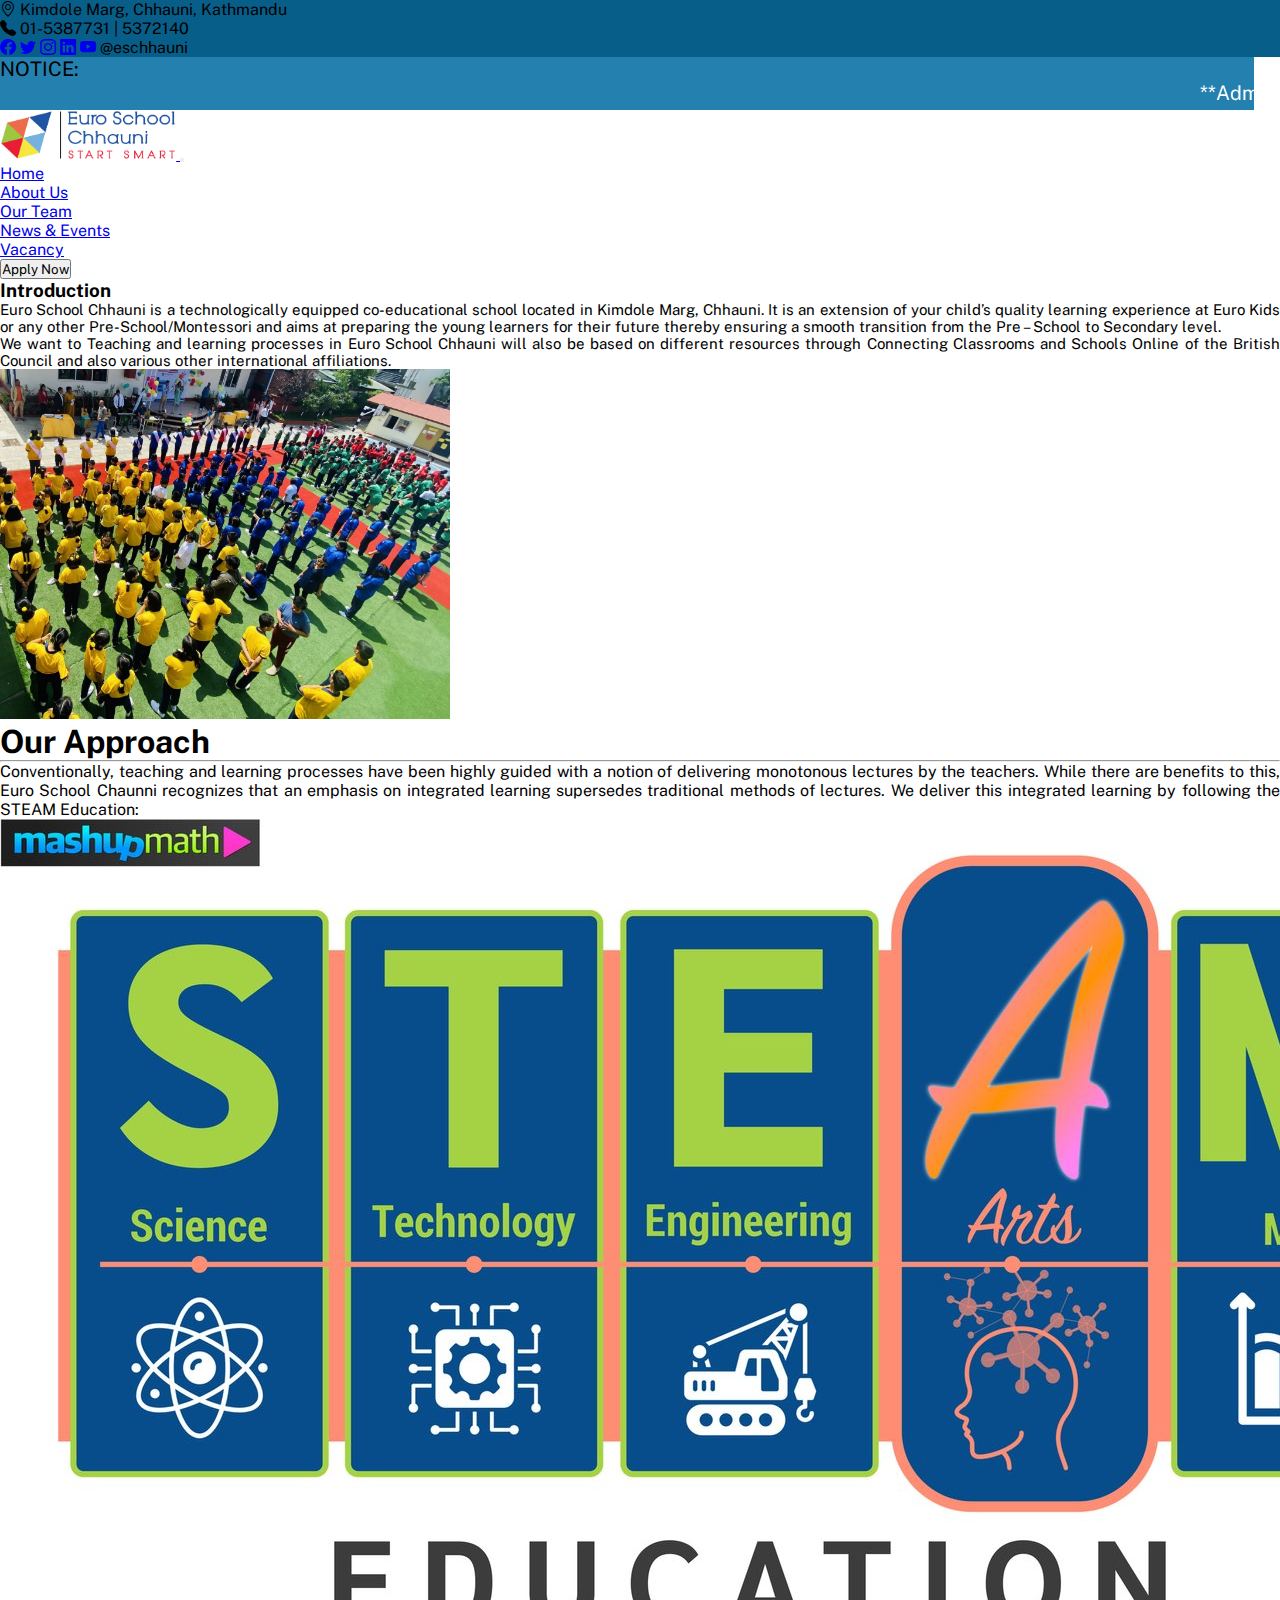
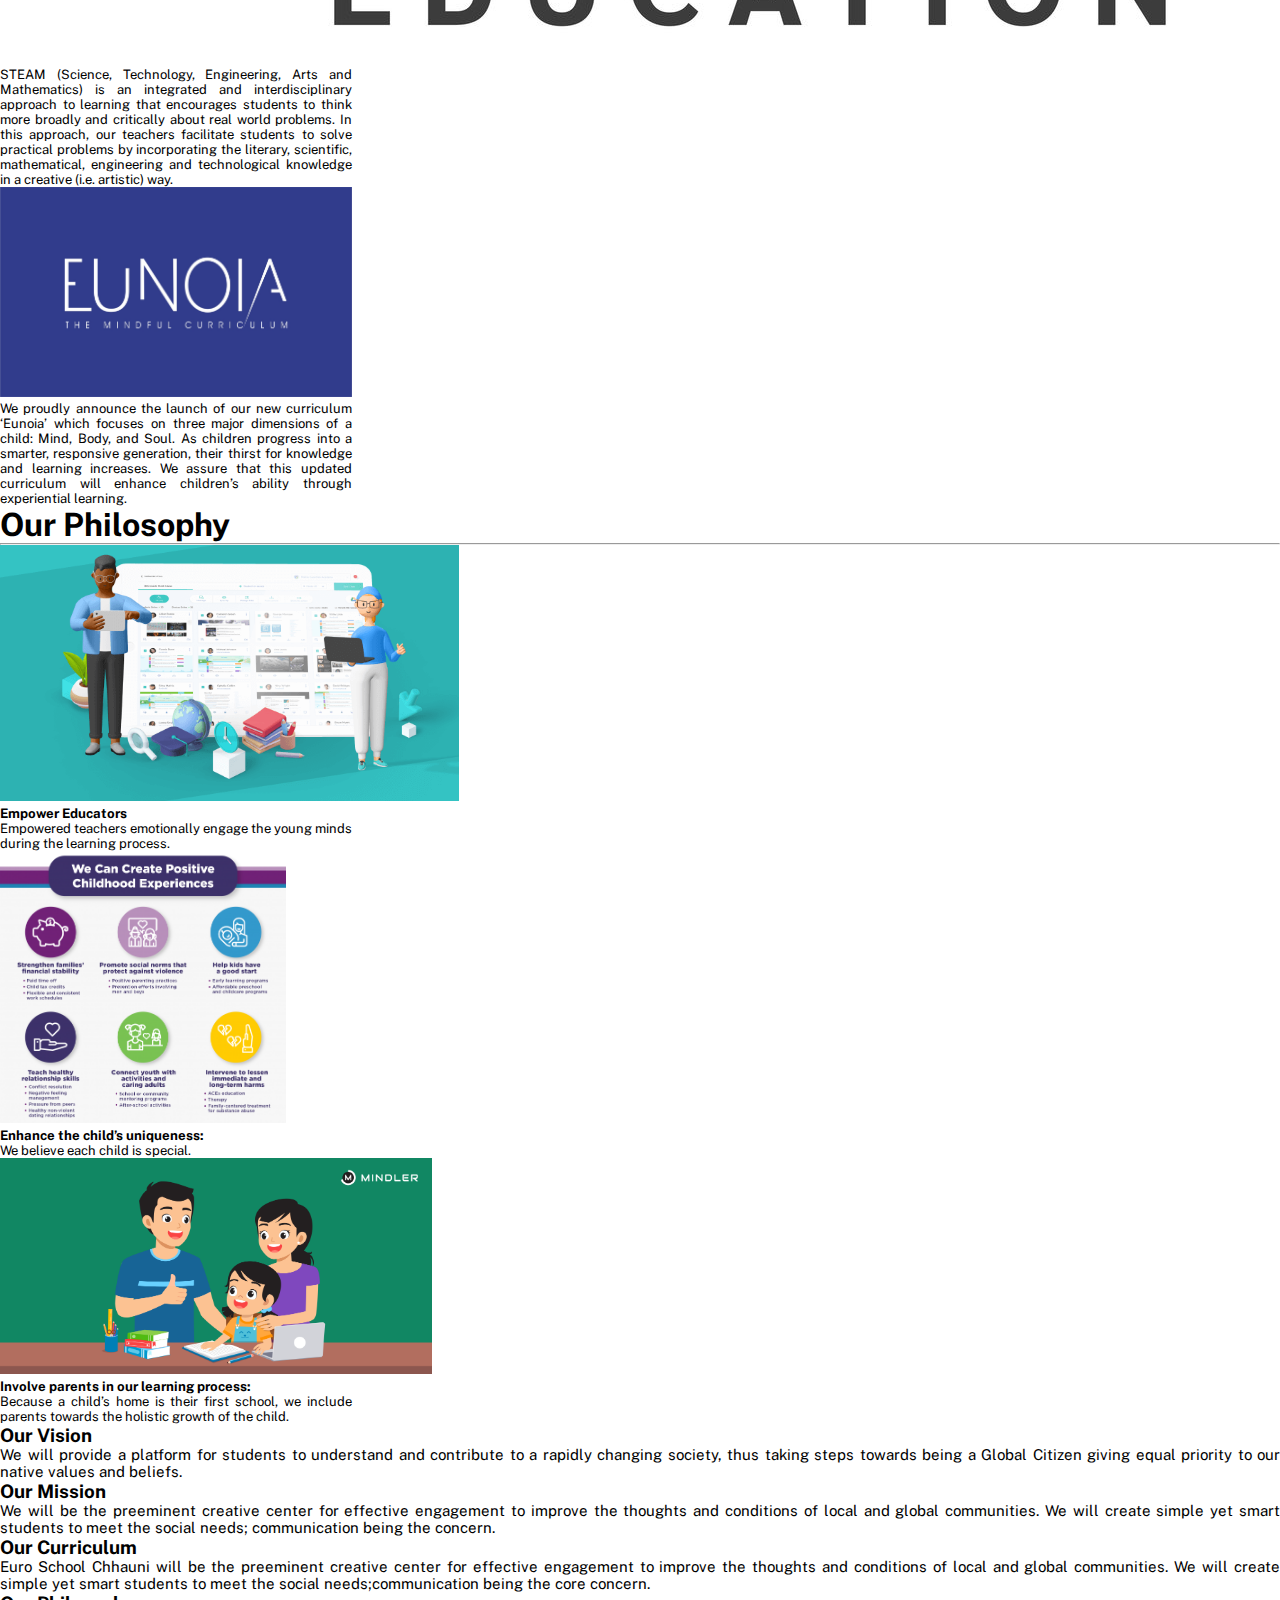
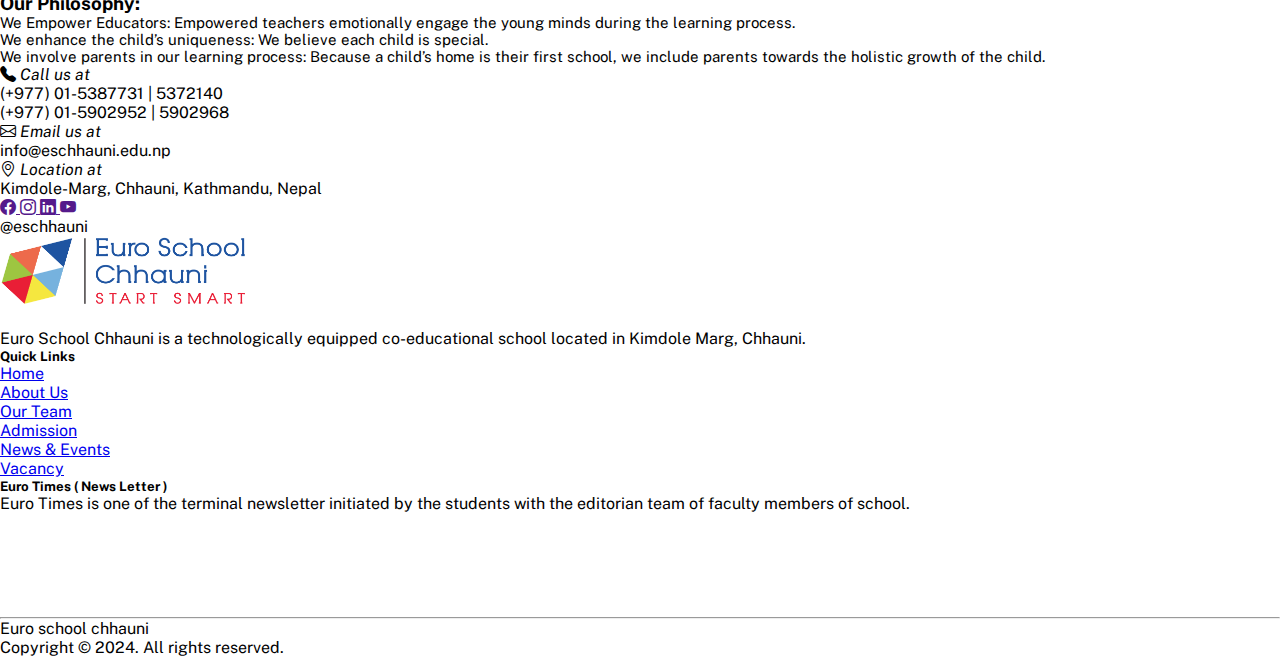
<file: aboutus.html>
<!DOCTYPE html>
<html lang="en">

<head>
    <meta charset="UTF-8">
    <meta name="viewport" content="width=device-width, initial-scale=1.0">
    <title>Euro School Chhauni Kathmandu</title>
    <!-- Link custom css -->
    <link rel="stylesheet" href="./css/style.css">

    <!-- Google fonts -->
    <link rel="preconnect" href="https://fonts.googleapis.com">
    <link rel="preconnect" href="https://fonts.gstatic.com" crossorigin>
    <link
        href="https://fonts.googleapis.com/css2?family=Montserrat:wght@300;400;500;600;700;900&family=Public+Sans:ital,wght@0,100;0,200;0,300;0,400;0,500;0,600;0,700;1,100;1,200;1,300;1,400;1,500;1,600&display=swap"
        rel="stylesheet">
    <!-- import bookstrap-5 -->
    <link href="https://cdn.jsdelivr.net/npm/bootstrap@5.0.2/dist/css/bootstrap.min.css" rel="stylesheet"
        integrity="sha384-EVSTQN3/azprG1Anm3QDgpJLIm9Nao0Yz1ztcQTwFspd3yD65VohhpuuCOmLASjC" crossorigin="anonymous">

    <!-- for icons -->
    <link rel="stylesheet" href="https://cdn.jsdelivr.net/npm/bootstrap-icons@1.11.2/font/bootstrap-icons.min.css">


</head>

<body>
    <!-- Top navbar section -->
    <header>
        <div id="topbar" class="primary-color  align-items-center text-white pt-2 pb-2
        d-none d-lg-flex">
            <div class="container row mx-auto">
                <div class=" col-4 text-start">
                    <!-- me-3 -->
                    <span class="top-header-span pt-2">
                        <i class="bi bi-geo-alt fs-5  "></i> Kimdole Marg, Chhauni, Kathmandu
                    </span>
                </div>
                <div class="col-4 text-center">
                    <!-- me-3 -->
                    <span class="top-header-span pt-2">
                        <i class="bi bi-telephone-fill fs-5 "> </i>01-5387731 | 5372140
                    </span>
                </div>
                <div class="col-4 text-end ">
                    <!-- me-3 -->
                    <span class="top-header-span pt-2  col-3 ">
                        <a href="#" class="text-white"><i class="bi bi-facebook cursor me-3 fs-5"></i></a>
                        <a href="#" class="text-white"><i class="bi bi-twitter me-3 fs-5"></i></a>
                        <a href="#" class="text-white"><i class="bi bi-instagram me-3 fs-5"></i></a>
                        <a href="#" class="text-white"><i class="bi bi-linkedin fs-5 px-1 text-light me-3"></i></a>
                        <a href="#" class="text-white"><i class="bi bi bi-youtube fs-5 me-3 text-light"></i></a>

                    </span>
                    <span col-1>@eschhauni</span>
                </div>

            </div>
        </div>
    </header>
    
<!-- marque start -->
    <div class="marquee-div" style="font-size: 20px; 
        font-weight: 50px;
        position: relative;
        display: inline-block;
        width: 98vw;
        background-color: #2480af;;">
        <div class="row">
            <div class="notice col-3 col-md-2 col-lg-1 pl-3 text-dark bg-warning">NOTICE:</div>
            <marquee direction="left" class="col-9 col-md-10 col-lg-11 text-light ">
                <div class="noticemarqueTitle">
                    <a href="#" style="color: white; text-decoration: none;">**Admission Open 2024 class-1 to 9**</a>
                </div>
            </marquee>
        </div>
    </div>
    <!-- marque end -->

    <!-- Nav Bar Started -->
    <nav class="navbar navbar-expand-lg navbar-light bg-light sticky-sm-top sticky-md-top sticky-top">
        <div class="container ">
            <a class="navbar-brand" href="#"><img src="./images/Logo-02 (3) (1).png" height="50px"> </a>
            <!-- <a class="navbar-brand" href="#"><img src="./images/Logo-02 (3) (1).png" height="50px"></a> -->
            <button class="navbar-toggler" type="button" data-bs-toggle="collapse"
                data-bs-target="#navbarSupportedContent" aria-controls="navbarSupportedContent" aria-expanded="false"
                aria-label="Toggle navigation">
                <span class="navbar-toggler-icon"></span>
            </button>
            <div class="collapse navbar-collapse" id="navbarSupportedContent">
                <ul class="navbar-nav ms-auto mb-2 mb-lg-0">
                    <li class="nav-item"> 
                        <a class="nav-link active  fs-5" aria-current="page" href="./index.html" onclick="toggleNevItem(this)">Home</a>
                    </li>
                    <li class="nav-item">
                        <a class="nav-link fs-5 " href="./aboutus.html" onclick="toggleNevItem(this)">About Us</a>
                    </li>
                    <li class="nav-item">
                        <a class="nav-link fs-5" href="./ourTeams.html">Our Team</a>
                    </li>
                    <!-- <li class="nav-item">
                        <a class="nav-link fs-5" target="_blank" href="https://ingrails.com/school/admission/form/eschhauni">Admission</a>
                    </li> -->
                    <li class="nav-item">
                        <a class="nav-link fs-5" href="./events.html">News & Events</a>
                    </li>
                    <li class="nav-item">
                        <a class="nav-link fs-5" href="./vacancys.html">Vacancy</a>
                    </li>
                    <!-- <li class="nav-item">
                        <a class="nav-link fs-5" href="./vacancys.html">Blogs</a>
                    </li> -->
                    <li class="nav-item">
                        <a href="https://ingrails.com/school/admission/form/eschhauni" target="_blank"><button
                                class="btn btn-primary rounded-pill  fs-5">Apply Now </button></a>
                    </li>
                </ul>
            </div>

        </div>
    </nav>

    <section class="aboutus my-5">
        <div class="container">
            <!-- <div class="text-center my-3">
                <h1> <spam class="text-primary">Introductoon</spam>
                </h1>
                <hr / class="w-25 m-auto">
            </div> -->
            <div class="row m-auto">
                <div class="col-sm-12 col-md-6 col-lg-6 col-12">
                    <div class="heading text-primary">
                        <h3 class="fs-1 text-center">Introduction</h3>
                        <!-- <hr / class="w-50 m-auto"> -->
                    </div>
                    <p style="text-align: justify; font-size: 15px;">Euro School Chhauni is a technologically equipped
                        co-educational school located in Kimdole Marg, Chhauni. It is an
                        extension of your child’s quality learning experience at Euro Kids or any other
                        Pre-School/Montessori and aims at
                        preparing the young learners for their future thereby ensuring a smooth transition from the Pre
                        – School to Secondary
                        level.</p>
                    <p style="text-align: justify; font-size: 15px ">We want to
                        Teaching and learning processes in Euro School Chhauni will also be based on different resources
                        through Connecting
                        Classrooms and Schools Online of the British Council and also various other international
                        affiliations.</p>
                </div>
                <div class="col-sm-12 col-md-6 col-lg-6 col-12  ">
                    <img src="./images/download.jpg" class="float-end" height="350px" width="450px" alt="">
                </div>
            </div>
        </div>

    </section>

    <section class="ourApprose my-5">
        <div class="container">
            <div class="text-center my-3">
                <h1>Our <spam class="text-primary">Approach</spam>
                </h1>
                <hr / class="w-25 m-auto">
            </div>
            <div class="row ">
                <div class="col-md-4 text-center my-3">
                    <p style="text-align: justify">Conventionally, teaching and learning processes have been highly guided
                        with a
                        notion of delivering monotonous lectures
                        by the teachers. While there are benefits to this, Euro School Chaunni recognizes that an
                        emphasis on integrated
                        learning supersedes traditional methods of lectures. We deliver this integrated learning by
                        following the STEAM
                        Education:</p>
    
                </div>
                <div class="col-md-4 my-3">
                    <div class="card shadow" style="width: 22rem;">
                        <img src="./images/ourApprose/STEAM-BANNER-02.jpg" class="card-img-top" alt="...">
                        <div class="card-body">
                            <p class="card-text" style="text-align: justify; font-size:small;">STEAM (Science, Technology,
                                Engineering, Arts and Mathematics) is an integrated and interdisciplinary approach to
                                learning that encourages students to think more broadly and critically about real world
                                problems. In this approach, our
                                teachers facilitate students to solve practical problems by incorporating the literary,
                                scientific, mathematical,
                                engineering and technological knowledge in a creative (i.e. artistic) way.</p>
                        </div>
                    </div>
                </div>
                <div class="col-md-4 my-3">
                    <div class="card shadow" style="width: 22rem;">
                        <img src="./images/ourApprose/eunoa.jpg" class="card-img-top" alt="..." width="100%">
                        <div class="card-body">
                            <p class="card-text" style="text-align: justify; font-size:small;">We proudly announce the
                                launch of our new curriculum ‘Eunoia’ which focuses
                                on three major dimensions of a child: Mind,
                                Body, and Soul. As children progress into a smarter, responsive generation, their thirst for
                                knowledge and learning
                                increases. We assure that this updated curriculum will enhance children’s ability through
                                experiential learning.</p>
                        </div>
                    </div>
                </div>
            </div>
    
        </div>
        </div>
    </section>

    <!--  Our Philosophy  -->
    <section class="ourPhilosophy">
        <div class="container">
            <div class="text-center my-3">
                <h1>Our <spam class="text-primary">Philosophy</spam>
                </h1>
                <hr / class="w-25 m-auto">
            </div>
            <div class="row ">
    
                <div class="col-md-4 my-3">
                    <div class="card shadow" style="width: 22rem;">
                        <img src="./images/ourPhilosophy/Empowering Educator.png" class="card-img-top"
                            style="height: 16rem;" alt="...">
                        <div class="card-body">
                            <h5 class="card-title text-primary">Empower Educators</h5>
    
                            </h3>
                            <p class="card-text" style="text-align: justify; font-size:small;">Empowered teachers
                                emotionally engage the young minds during the learning process.</p>
                        </div>
                    </div>
                </div>
                <div class="col-md-4 my-3">
                    <div class="card shadow" style="width: 22rem;">
                        <img src="./images/ourPhilosophy/customize.png" class="card-img-top" style="height: 17rem;"
                            alt="...">
                        <div class="card-body">
                            <h5 class="card-title text-primary">Enhance the child’s uniqueness:</h5>
                            <p class="card-text " style="text-align: justify; font-size:small;">We believe each child is
                                special.</p>
                        </div>
                    </div>
                </div>
                <div class="col-md-4 my-3">
                    <div class="card shadow" style="width: 22rem;">
                        <img src="./images/ourPhilosophy/parentInvolvement.png" class="card-img-top"
                            style="height: 13.5rem;" alt="...">
                        <div class="card-body">
                            <h5 class="card-title text-primary">Involve parents in our learning process:</h5>
                            <p class="card-text " style="text-align: justify; font-size:small;">Because a child’s home is
                                their first school, we include parents towards the holistic growth of the child.</p>
                        </div>
                    </div>
                </div>
            </div>
    
        </div>
        </div>
    </section>

    <section class="aboutus my-5">
        <div class="container">
            
            <div class="row m-auto">
                <div class="col-sm-12 col-md-6 col-lg-6 col-12">
                    <div class="heading text-primary">
                        <h3 class="fn-bold pb-1 text-center">Our Vision</h3>
                        <!-- <hr / class="w-50 m-auto"> -->
                    </div>
                    <p style="text-align: justify; font-size: 15px;">We will provide a platform for students to
                        understand and contribute to a rapidly changing society, thus taking steps
                        towards being a Global Citizen giving equal priority to our native values and beliefs.</p>
                </div>
                <div class="col-sm-12 col-md-6 col-lg-6 col-12  ">
                    <div class="heading text-primary">
                        <h3 class="fn-bold pb-1 text-center">Our Mission</h3>
                        <!-- <hr / class="w-50 m-auto"> -->
                    </div>
                    <p style="text-align: justify; font-size: 15px;">We will be the preeminent creative center for
                        effective engagement to improve the thoughts and conditions of local and
                        global communities. We will create simple yet smart students to meet the social needs;
                        communication being the concern.</p>
                </div>
            </div>
        </div>

    </section>

    <section class="aboutus my-5">
        <div class="container">
            <div class="row m-auto">
                <div class="col-sm-12 col-md-6 col-lg-6 col-12">
                    <div class="heading text-primary">
                        <h3 class="fn-bold pb-1 text-center">Our Curriculum</h3>
                        <!-- <hr / class="w-50 m-auto"> -->
                    </div>
                    <p style="text-align: justify; font-size: 15px;">Euro School Chhauni will be the preeminent creative center for effective engagement to improve the thoughts and
                    conditions of local and global communities. We will create simple yet smart students to meet the social
                    needs;communication being the core concern.</p>
                </div>
                <div class="col-sm-12 col-md-6 col-lg-6 col-12  ">
                    <div class="heading text-primary">
                        <h3 class="fn-bold pb-1 text-center">Our Philosophy:</h3>
                        <!-- <hr / class="w-50 m-auto"> -->
                    </div>
                    <p style="text-align: justify; font-size: 15px;"> <span class="fw-bold">We Empower Educators:</span> Empowered teachers emotionally engage the young minds during the learning process. <br>
                     <span class="fw-bold">We enhance the child’s uniqueness:</span> We believe each child is special. <br>
                    <span class="fw-bold">We involve parents in our learning process:</span> Because a child’s home is their first school, we include parents towards the
                    holistic growth of the child.</p>
                </div>
            </div>
        </div>
    
    </section>

   

    <!-- <section class="aboutus my-5">
        <div class="container">
            <div class="text-center my-3">
                            <h1> <spam class="text-primary">Our Approach:</spam>
                            </h1>
                            <hr / class="w-25 m-auto">
                        </div>
            <div class="row m-auto">
                <div class="col-sm-12 col-md-6 col-lg-6 col-12">
                    <p style="text-align: justify; font-size: 15px;">Conventionally, teaching and learning processes have been highly guided with a notion of delivering monotonous lectures
                    by the teachers. While there are benefits to this, Euro School Chaunni recognizes that an emphasis on integrated
                    learning supersedes traditional methods of lectures. We deliver this integrated learning by following the STEAM
                    Education:</p>
                </div>
                <div class="col-sm-12 col-md-6 col-lg-6 col-12  ">
                    <p style="text-align: justify; font-size: 15px;"> <span class="fw-bold">STEAM Education:</span>
                         STEAM (Science, Technology, Engineering, Arts and Mathematics) is an integrated and interdisciplinary
                        approach to learning that encourages students to think more broadly and critically about real world problems. In this
                        approach, our teachers facilitate students to solve practical problems by incorporating the literary, scientific,
                        mathematical, engineering and technological knowledge in a creative (i.e. artistic) way. <br>
                        <span class="fw-bold">Eunoia (The Mindful Curriculum):</span> We proudly announce the launch of our new curriculum ‘Eunoia’ which focuses on three major dimensions of a child: Mind,
                        Body, and Soul. As children progress into a smarter, responsive generation, their thirst for knowledge and learning
                        increases. We assure that this updated curriculum will enhance children’s ability through experiential learning.
                        
                    </p>
                </div>
            </div>
        </div>
    
    </section> -->








    <!-- footer  area -->
    <footer class="bg-dark my-3">
        <div class="container">
            <!-- first section -->
            <div class="row">
                <!-- item 1 -->
                <div class="col-lg-3 col-sm-12 col-md-4 py-2 text-center text-white  ">
                    <i class="bi bi-telephone-fill fs-1 "> <span class="fs-5 text-success">Call us at</span></i>
                    <p>(+977) 01-5387731 | 5372140</p>
                    <p>(+977) 01-5902952 | 5902968</p>

                </div>
                <div class="col-lg-3 col-sm-12 col-md-4 py-2 text-center text-white  ">
                    <i class="bi bi-envelope fs-1 "> <span class="fs-5 text-success">Email us at</span></i>
                    <p>info@eschhauni.edu.np</p>
                </div>
                <div class="col-lg-3 col-sm-12 col-md-4 py-2 text-center text-white  ">
                    <i class="bi bi-geo-alt fs-1 "> <span class="fs-5 text-success">Location at</span></i>
                    <p>Kimdole-Marg, Chhauni, Kathmandu, Nepal</p>
                </div>

                <div class="col-lg-3 col-sm-12 col-md-4 py-2 text-center text-white  ">

                    <div class="my-3">
                        <a class="text-decoration-none" href=""><i class="bi bi-facebook fs-1 px-1 text-light"> </i></a>
                        <a class="text-decoration-none" href=""><i class="bi bi bi-instagram fs-1 px-1 text-light">
                            </i></a>
                        <a class="text-decoration-none" href=""><i class="bi bi-linkedin fs-1 px-1 text-light"> </i></a>
                        <a class="text-decoration-none" href=""><i class="bi bi bi-youtube fs-1 px-1 text-light">
                            </i></a>
                    </div>

                    <span class="fs-5 text-success">@eschhauni</span>

                </div>


            </div>
        </div>

    </footer>

    <footer class="bg-dark">
        <div class="container">
            <div class="row">
                <div class="col-lg-5 col-sm-12 col-md-3 py-5 text-center  text-white  ">
                    <a href="#"><img src="./images/Logo-02 (3) (1).png" height="70px"> </a>
                    <!-- <a href="#"><img src="./images/eurokids preschool (1) (1).png" height="150px" class="px-1"> </a> -->
                    <br><br>
                    <p class="fs-5">Euro School Chhauni is a technologically equipped co-educational school located in
                        Kimdole Marg,
                        Chhauni.</p>
                    <!-- <i class="bi bi-facebook fs-1 px-1 text-light"> </i>
                    <i class="bi bi bi-instagram fs-1 px-1 text-light"> </i>
                    <i class="bi bi-linkedin fs-1 px-1 text-light"> </i>
                    <i class="bi bi bi-youtube fs-1 px-1 text-light"> </i> -->
                </div>
                <div class="col-lg-3 col-sm-12 col-md-3 py-5 text-center text-primary ">
                    <h5>Quick Links</h5>
                    <ul class="navbar-nav ms-auto mb-2 mb-lg-0 ">
                        <li class="py-1">
                            <a class="text-light text-decoration-none fs-5" aria-current="page"
                                href="./index.html">Home</a>
                        </li>
                        <li class="py-1">
                            <a class="text-light text-decoration-none fs-5" href="./aboutus.html">About Us</a>
                        </li>
                        <li class="py-1">
                            <a class="text-light text-decoration-none fs-5" href="./ourTeams.html">Our Team</a>
                        </li>
                        <li class="py-1">
                            <a class="text-light text-decoration-none fs-5" target="_blank" href="https://ingrails.com/school/admission/form/eschhauni">Admission</a>
                        </li>
                        <li class="py-1">
                            <a class="text-light text-decoration-none fs-5" href="./events.html">News & Events</a>
                        </li>
                        <li class="py-1">
                            <a class="text-light text-decoration-none fs-5" href="./vacancys.html">Vacancy</a>
                        </li>
                    </ul>
                </div>
                <!-- <div class="col-lg-2 col-sm-12 col-md-3 py-5 text-center text-primary ">
                    <h5>Contact Info</h5>
                </div> -->
                <div class="col-lg-4 col-sm-12 col-md-3 py-5 text-start ">
                    <h5 class="text-primary">Euro Times ( News Letter )</h5>
                    <p class="text-white fs-5 text-start">Euro Times is one of the terminal newsletter initiated by the
                        students with the editorian team of
                        faculty members of
                        school.</p>
                    <iframe class="justify-contain-between align-items-center"
                        src="https://www.google.com/maps/embed?pb=!1m18!1m12!1m3!1d3532.279527286524!2d85.28197154402733!3d27.708654481210065!2m3!1f0!2f0!3f0!3m2!1i1024!2i768!4f13.1!3m3!1m2!1s0x39eb198d8a46f5bf%3A0xb7d342d416ab7d0e!2sEuro%20School%2C%20Chhauni!5e0!3m2!1sne!2snp!4v1704896555283!5m2!1sne!2snp"
                        height="100px" width="300px" style="border:0;" allowfullscreen="" loading="lazy"
                        referrerpolicy="no-referrer-when-downgrade"></iframe>

                </div>
            </div>
            <hr / class="text-primary ">
            <div class="m-auto row  text-primary">

                <div class="col-6">
                    <p>Euro school chhauni</p>
                </div>
                <div class="col-6 text-end">
                    <p>Copyright © 2024. All rights reserved.</p>
                </div>

            </div>
        </div>

    </footer>



    <!-- import Bootstrap js -->
    <script src="./js/script.js"></script>
    <script src="https://cdn.jsdelivr.net/npm/bootstrap@5.0.2/dist/js/bootstrap.bundle.min.js"
        integrity="sha384-MrcW6ZMFYlzcLA8Nl+NtUVF0sA7MsXsP1UyJoMp4YLEuNSfAP+JcXn/tWtIaxVXM"
        crossorigin="anonymous"></script>
</body>

</html>
</file>
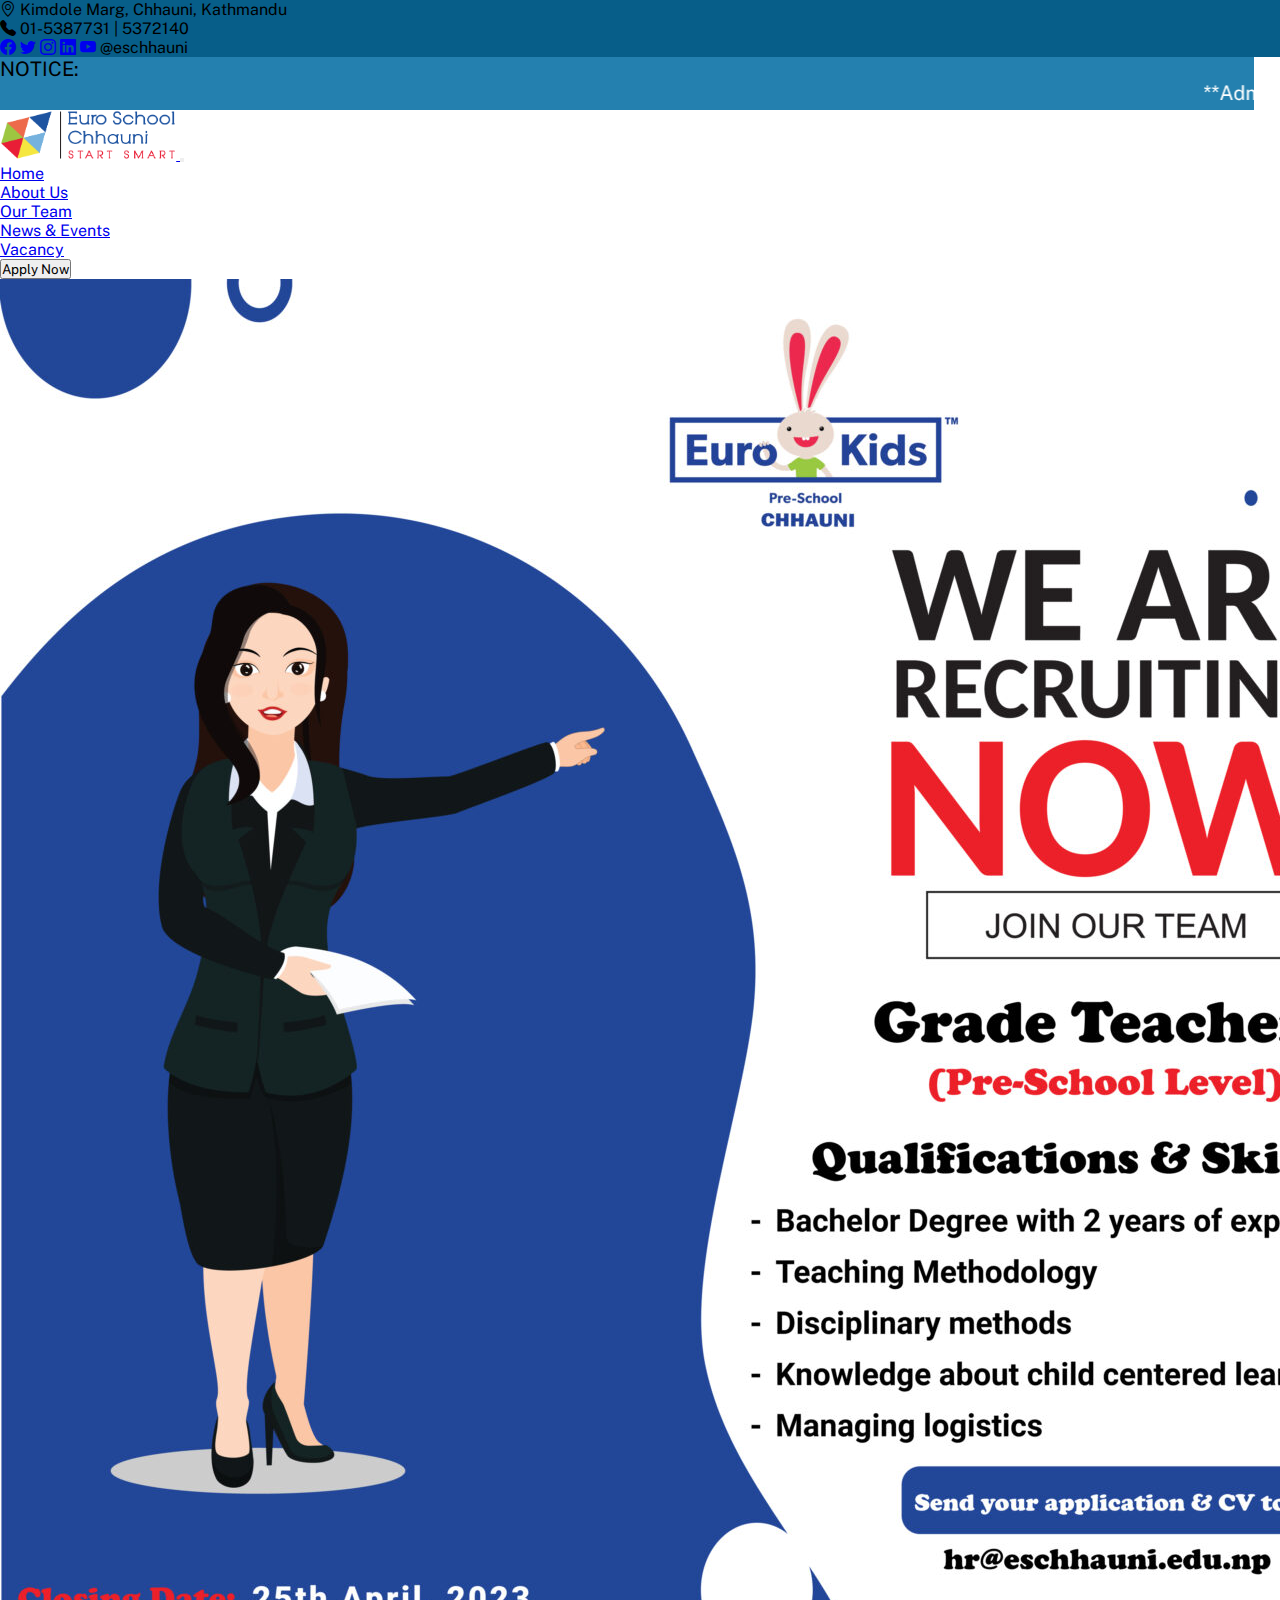
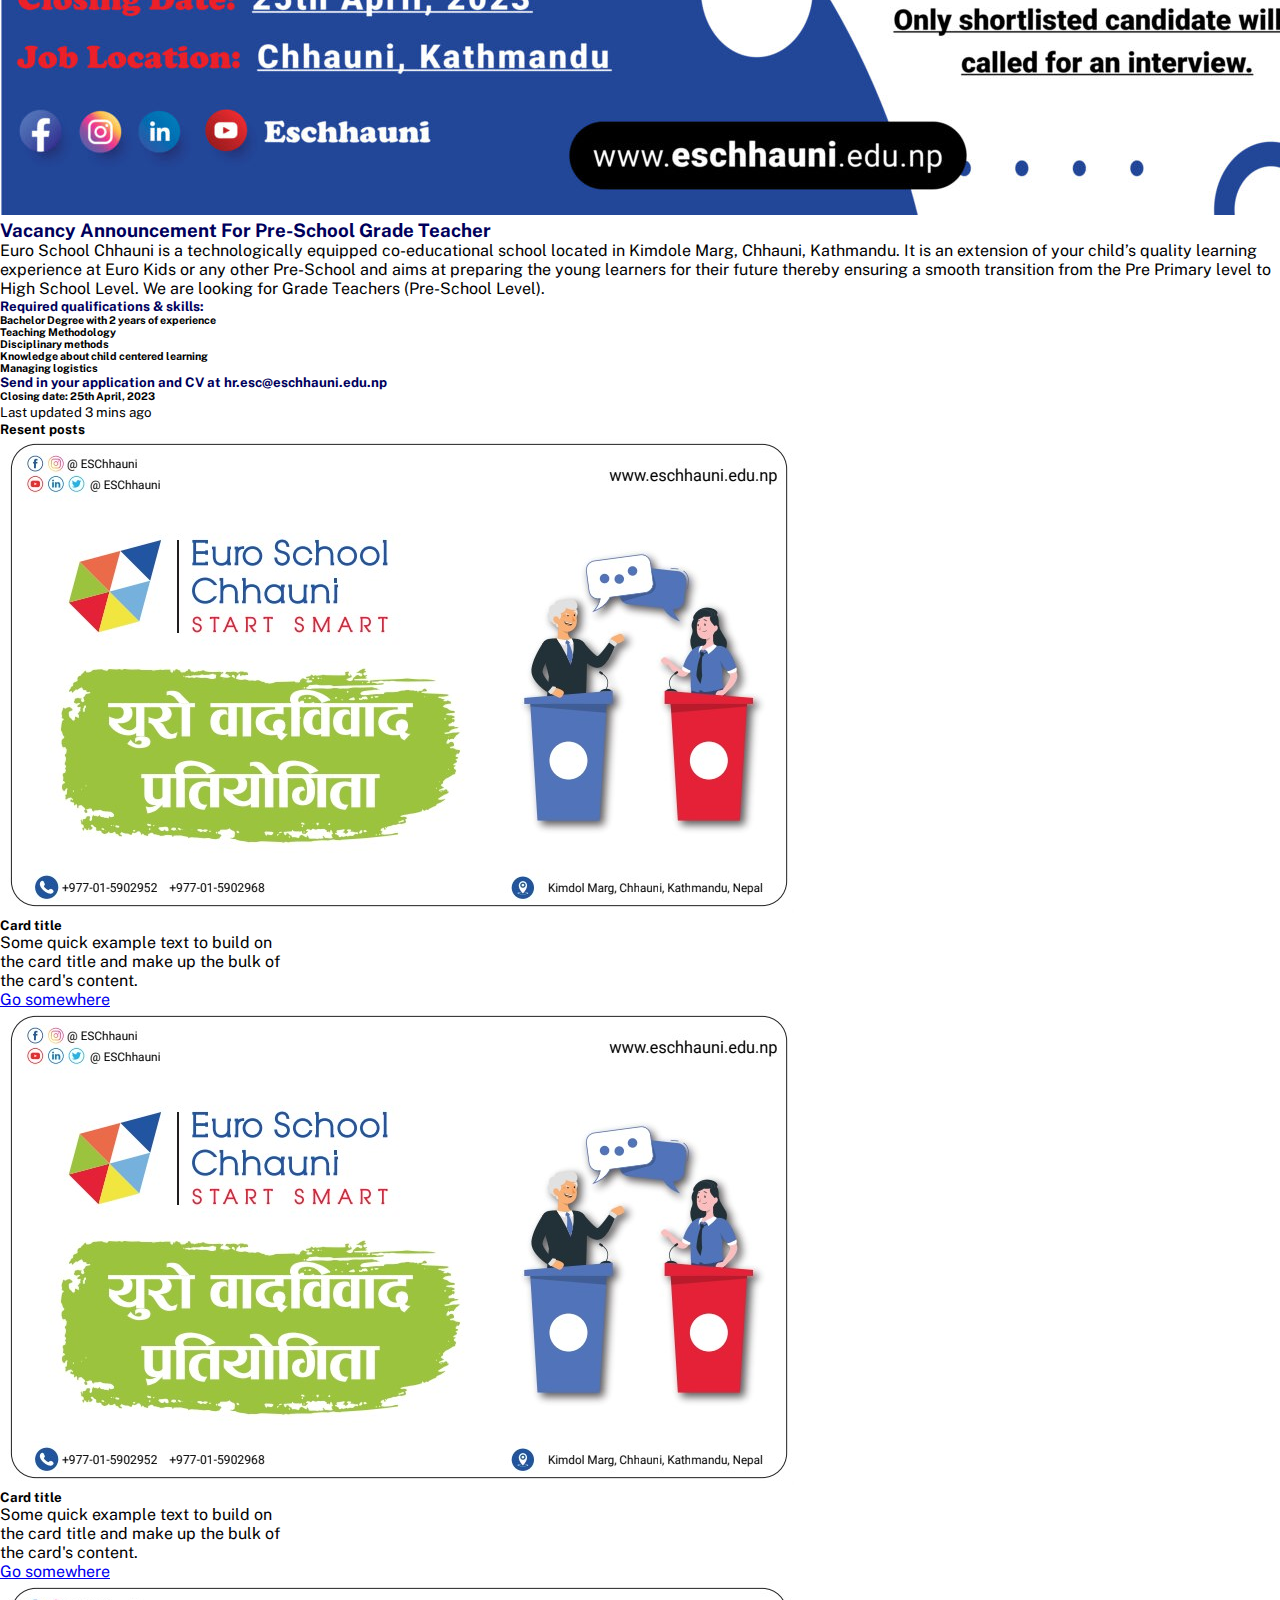
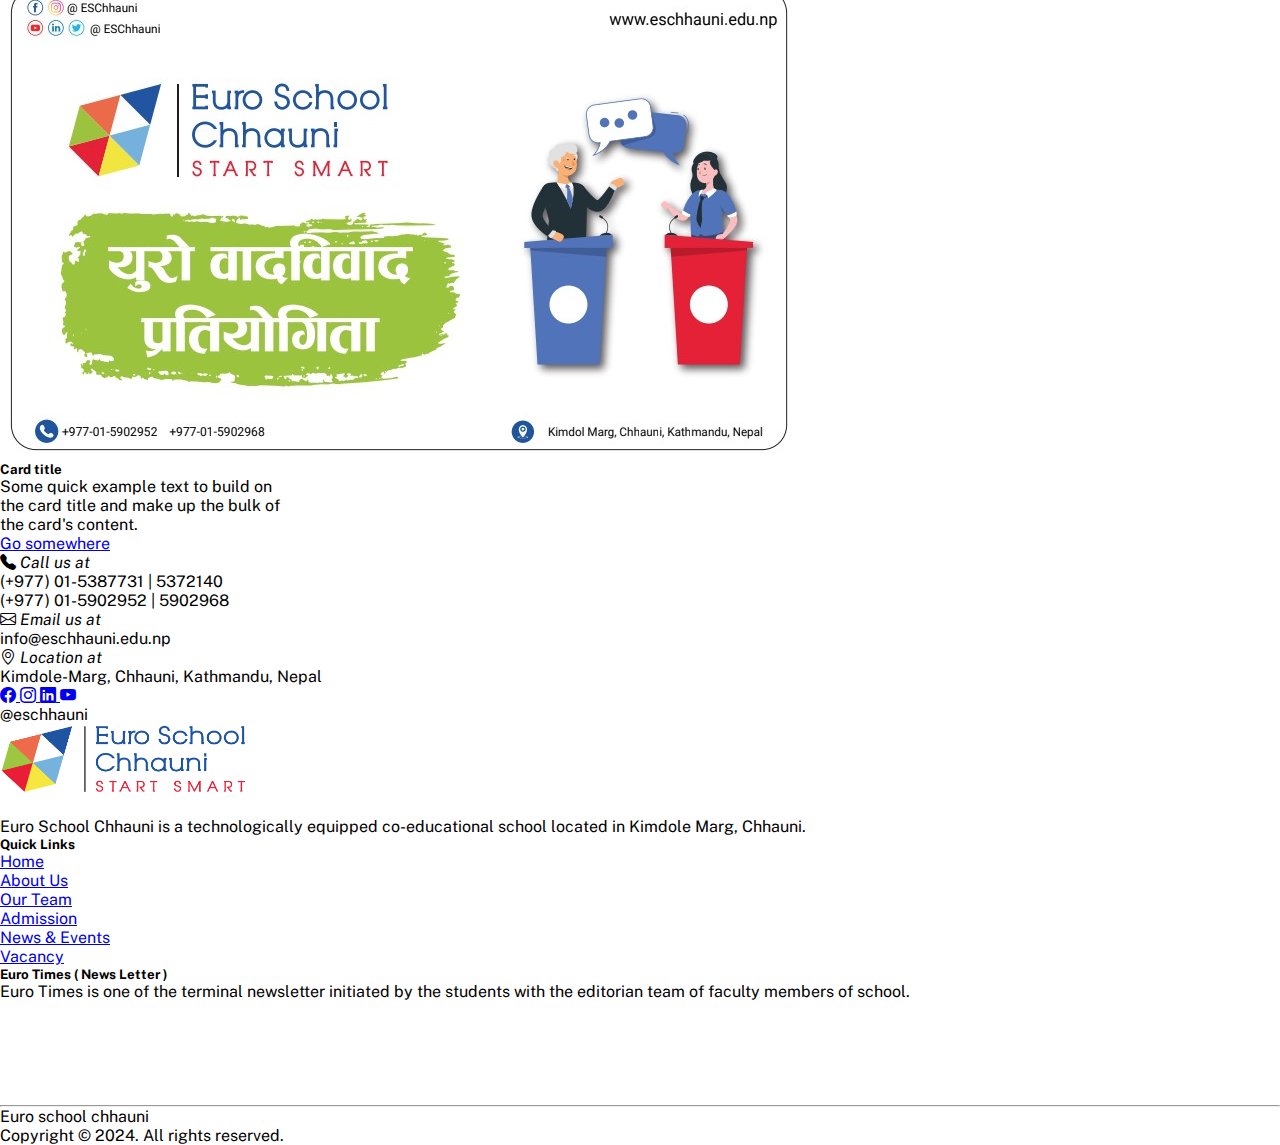
<file: blogs.html>
<!DOCTYPE html>
<html lang="en">

<head>
    <meta charset="UTF-8">
    <meta name="viewport" content="width=device-width, initial-scale=1.0">
    <title>Euro School Chhauni Kathmandu</title>


    <!-- Google fonts -->
    <link rel="preconnect" href="https://fonts.googleapis.com">
    <link rel="preconnect" href="https://fonts.gstatic.com" crossorigin>
    <link
        href="https://fonts.googleapis.com/css2?family=Montserrat:wght@300;400;500;600;700;900&family=Public+Sans:ital,wght@0,100;0,200;0,300;0,400;0,500;0,600;0,700;1,100;1,200;1,300;1,400;1,500;1,600&display=swap"
        rel="stylesheet">
    <!-- import bookstrap-5 -->
    <link href="https://cdn.jsdelivr.net/npm/bootstrap@5.0.2/dist/css/bootstrap.min.css" rel="stylesheet"
        integrity="sha384-EVSTQN3/azprG1Anm3QDgpJLIm9Nao0Yz1ztcQTwFspd3yD65VohhpuuCOmLASjC" crossorigin="anonymous">

    <!-- for icons -->
    <link rel="stylesheet" href="https://cdn.jsdelivr.net/npm/bootstrap-icons@1.11.2/font/bootstrap-icons.min.css">
    <!-- Link custom css -->
    <link rel="stylesheet" href="./css/style.css">


</head>

<body>
    <!-- Top navbar section -->
    <header>
        <div id="topbar" class="primary-color  align-items-center text-white pt-2 pb-2
        d-none d-lg-flex">
            <div class="container row mx-auto">
                <div class=" col-4 text-start">
                    <!-- me-3 -->
                    <span class="top-header-span pt-2">
                        <i class="bi bi-geo-alt fs-5  "></i> Kimdole Marg, Chhauni, Kathmandu
                    </span>
                </div>
                <div class="col-4 text-center">
                    <!-- me-3 -->
                    <span class="top-header-span pt-2">
                        <i class="bi bi-telephone-fill fs-5 "> </i>01-5387731 | 5372140
                    </span>
                </div>
                <div class="col-4 text-end ">
                    <!-- me-3 -->
                    <span class="top-header-span pt-2  col-3 ">
                        <a href="https://www.facebook.com/ESChhauni/" target="_blank" class="text-white"><i
                                class="bi bi-facebook cursor me-3 fs-5"></i></a>
                        <a href="https://twitter.com/ESChhauni" target="_blank" class="text-white"><i
                                class="bi bi-twitter me-3 fs-5"></i></a>
                        <a href="https://www.instagram.com/euroschchhauni/" target="_blank" class="text-white"><i
                                class="bi bi-instagram me-3 fs-5"></i></a>
                        <a href="https://np.linkedin.com/company/eschhauni" target="_blank" class="text-white"><i
                                class="bi bi-linkedin fs-5 px-1 text-light me-3"></i></a>
                        <a href="https://www.youtube.com/@EuroSchoolChhauniESC" target="_blank" class="text-white"><i
                                class="bi bi bi-youtube fs-5 me-3 text-light"></i></a>

                    </span>
                    <span col-1>@eschhauni</span>
                </div>

            </div>
        </div>
    </header>

    <!-- marque start -->
    <div class="marquee-div" style="font-size: 20px; 
            font-weight: 50px;
            position: relative;
            display: inline-block;
            width: 98vw;
            background-color: #2480af;;">
        <div class="row">
            <div class="notice col-3 col-md-2 col-lg-1 pl-3 text-dark bg-warning">NOTICE:</div>
            <marquee direction="left" class="col-9 col-md-10 col-lg-11 text-light ">
                <div class="noticemarqueTitle">
                    <a href="#" style="color: white; text-decoration: none;">**Admission Open 2024 class-1 to 9**</a>
                </div>
            </marquee>
        </div>
    </div>
    <!-- marque end -->

    <!-- Nav Bar Started -->
    <nav class="navbar navbar-expand-lg navbar-light bg-light sticky-sm-top sticky-md-top sticky-top">
        <div class="container ">
            <a class="navbar-brand" href="#"><img src="./images/Logo-02 (3) (1).png" height="50px"> </a>
            <!-- <a class="navbar-brand" href="#"><img src="./images/Logo-02 (3) (1).png" height="50px"></a> -->
            <button class="navbar-toggler" type="button" data-bs-toggle="collapse"
                data-bs-target="#navbarSupportedContent" aria-controls="navbarSupportedContent" aria-expanded="false"
                aria-label="Toggle navigation">
                <span class="navbar-toggler-icon"></span>
            </button>
            <div class="collapse navbar-collapse" id="navbarSupportedContent">
                <ul class="navbar-nav ms-auto mb-2 mb-lg-0">
                    <li class="nav-item">
                        <a class="nav-link active fs-5" aria-current="page" href="./index.html">Home</a>
                    </li>
                    <li class="nav-item">
                        <a class="nav-link fs-5" href="./aboutus.html">About Us</a>
                    </li>
                    <li class="nav-item">
                        <a class="nav-link fs-5" href="./ourTeams.html">Our Team</a>
                    </li>
                    <!-- <li class="nav-item">
                        <a class="nav-link fs-5" target="_blank"
                            href="https://ingrails.com/school/admission/form/eschhauni">Admission</a>
                    </li> -->
                    <li class="nav-item">
                        <a class="nav-link fs-5" href="./events.html">News & Events</a>
                    </li>
                    <li class="nav-item">
                        <a class="nav-link fs-5" href="./vacancys.html">Vacancy</a>
                    </li>
                    <!-- <li class="nav-item">
                        <a class="nav-link fs-5" href="./vacancys.html">Blogs</a>
                    </li> -->
                    <li class="nav-item">
                        <a href="https://ingrails.com/school/admission/form/eschhauni" target="_blank"><button
                                class="btn btn-primary rounded-pill  fs-5">Apply Now </button></a>
                    </li>
                </ul>
            </div>

        </div>
    </nav>
    <div class="container">
        <div class="row  my-5 m-auto">
            <div class="card mb-3 col-md-7 shadow">
                <img src="./images/vacancy/vacancy.jpg" class="card-img-top w-100 h-75">
                <div class="card-body">
                    <h3 class="card-title" style="color: rgb(0, 0, 92);">Vacancy Announcement For Pre-School Grade
                        Teacher</h3>
                    <p class="card-text">Euro School Chhauni is a technologically equipped co-educational school located
                        in Kimdole Marg, Chhauni, Kathmandu. It
                        is an extension of your child’s quality learning experience at Euro Kids or any other Pre-School
                        and aims at preparing
                        the young learners for their future thereby ensuring a smooth transition from the Pre Primary
                        level to High School
                        Level.

                        We are looking for Grade Teachers (Pre-School Level).

                    </p>

                    <h5 style="color: rgb(0, 0, 92);">Required qualifications & skills:</h5>
                    <h6>Bachelor Degree with 2 years of experience</h6>
                    <h6>Teaching Methodology</h6>
                    <h6>Disciplinary methods</h6>
                    <h6>Knowledge about child centered learning</h6>
                    <h6>Managing logistics</h6>
                    <h5 style="color: rgb(0, 0, 92)">Send in your application and CV at hr.esc@eschhauni.edu.np</h5>

                    <h6>Closing date: 25th April, 2023</h6>

                    <p class="card-text"><small class="text-muted">Last updated 3 mins ago</small></p>
                </div>
            </div>
            <div class="col-md-1">

            </div>
            <div class="col-md-4  align-middle ">
                <div class="text-start my-3">
                    <h5 class="text-primary">Resent posts
                    </h5>
                    <!-- <hr / class="w-50"> -->
                </div>
                <div class="card my-3" shadow style="width: 18rem;">
                    <img src="./images/newsAndEvents/event2.jpg" class="card-img-top" alt="...">
                    <div class="card-body">
                        <h5 class="card-title">Card title</h5>
                        <p class="card-text">Some quick example text to build on the card title and make up the bulk of
                            the card's
                            content.</p>
                        <a href="#" class="btn btn-primary">Go somewhere</a>
                    </div>
                </div>

                <div class="card my-3" shadow style="width: 18rem;">
                    <img src="./images/newsAndEvents/event2.jpg" class="card-img-top" alt="...">
                    <div class="card-body">
                        <h5 class="card-title">Card title</h5>
                        <p class="card-text">Some quick example text to build on the card title and make up the bulk of
                            the card's
                            content.</p>
                        <a href="#" class="btn btn-primary">Go somewhere</a>
                    </div>
                </div>

                <div class="card my-3" shadow style="width: 18rem;">
                    <img src="./images/newsAndEvents/event2.jpg" class="card-img-top" alt="...">
                    <div class="card-body">
                        <h5 class="card-title text-primary">Card title</h5>
                        <p class="card-text">Some quick example text to build on the card title and make up the bulk of
                            the card's
                            content.</p>
                        <a href="#" class="btn btn-primary">Go somewhere</a>
                    </div>
                </div>
            </div>
        </div>
    </div>


    <!-- footer  area -->
    <footer class="bg-dark my-3">
        <div class="container">
            <!-- first section -->
            <div class="row">
                <!-- item 1 -->
                <div class="col-lg-3 col-sm-12 col-md-4 py-2 text-center text-white  ">
                    <i class="bi bi-telephone-fill fs-1 "> <span class="fs-5 text-success">Call us at</span></i>
                    <p>(+977) 01-5387731 | 5372140</p>
                    <p>(+977) 01-5902952 | 5902968</p>

                </div>
                <div class="col-lg-3 col-sm-12 col-md-4 py-2 text-center text-white  ">
                    <i class="bi bi-envelope fs-1 "> <span class="fs-5 text-success">Email us at</span></i>
                    <p>info@eschhauni.edu.np</p>
                </div>
                <div class="col-lg-3 col-sm-12 col-md-4 py-2 text-center text-white  ">
                    <i class="bi bi-geo-alt fs-1 "> <span class="fs-5 text-success">Location at</span></i>
                    <p>Kimdole-Marg, Chhauni, Kathmandu, Nepal</p>
                </div>

                <div class="col-lg-3 col-sm-12 col-md-4 py-2 text-center text-white  ">

                    <div class="my-3">
                        <a class="text-decoration-none" href="https://www.facebook.com/ESChhauni/" target="_blank"><i
                                class="bi bi-facebook fs-1 px-1 text-light"> </i></a>
                        <a class="text-decoration-none" href="https://www.instagram.com/euroschchhauni/"
                            target="_blank"><i class="bi bi bi-instagram fs-1 px-1 text-light">
                            </i></a>
                        <a class="text-decoration-none" href="https://np.linkedin.com/company/eschhauni"
                            target="_blank"><i class="bi bi-linkedin fs-1 px-1 text-light"> </i></a>
                        <a class="text-decoration-none" href="https://www.youtube.com/@EuroSchoolChhauniESC"
                            target="_blank""><i class=" bi bi bi-youtube fs-1 px-1 text-light">
                            </i></a>
                    </div>

                    <span class="fs-5 text-success">@eschhauni</span>

                </div>


            </div>
        </div>

    </footer>

    <footer class="bg-dark">
        <div class="container">
            <div class="row">
                <div class="col-lg-5 col-sm-12 col-md-3 py-5 text-center  text-white  ">
                    <a href="#"><img src="./images/Logo-02 (3) (1).png" height="70px"> </a>
                    <!-- <a href="#"><img src="./images/eurokids preschool (1) (1).png" height="150px" class="px-1"> </a> -->
                    <br><br>
                    <p class="fs-5">Euro School Chhauni is a technologically equipped co-educational school located in
                        Kimdole Marg,
                        Chhauni.</p>
                    <!-- <i class="bi bi-facebook fs-1 px-1 text-light"> </i>
                    <i class="bi bi bi-instagram fs-1 px-1 text-light"> </i>
                    <i class="bi bi-linkedin fs-1 px-1 text-light"> </i>
                    <i class="bi bi bi-youtube fs-1 px-1 text-light"> </i> -->
                </div>
                <div class="col-lg-3 col-sm-12 col-md-3 py-5 text-center text-primary ">
                    <h5>Quick Links</h5>
                    <ul class="navbar-nav ms-auto mb-2 mb-lg-0 ">
                        <li class="py-1">
                            <a class="text-light text-decoration-none fs-5" aria-current="page" href="./index.html">Home</a>
                        </li>
                        <li class="py-1">
                            <a class="text-light text-decoration-none fs-5" href="./aboutus.html">About Us</a>
                        </li>
                        <li class="py-1">
                            <a class="text-light text-decoration-none fs-5" href="./ourTeams.html">Our Team</a>
                        </li>
                        <li class="py-1">
                            <a class="text-light text-decoration-none fs-5" target="_blank"
                                href="https://ingrails.com/school/admission/form/eschhauni">Admission</a>
                        </li>
                        <li class="py-1">
                            <a class="text-light text-decoration-none fs-5" href="./events.html">News &
                                Events</a>
                        </li>
                        <li class="py-1">
                            <a class="text-light text-decoration-none fs-5" href="./vacancys.html">Vacancy</a>
                        </li>
                    </ul>
                </div>
                <!-- <div class="col-lg-2 col-sm-12 col-md-3 py-5 text-center text-primary ">
                    <h5>Contact Info</h5>
                </div> -->
                <div class="col-lg-4 col-sm-12 col-md-3 py-5 text-start ">
                    <h5 class="text-primary">Euro Times ( News Letter )</h5>
                    <p class="text-white fs-5 text-start">Euro Times is one of the terminal newsletter initiated by the
                        students with the editorian team of
                        faculty members of
                        school.</p>
                    <iframe class="justify-contain-between align-items-center"
                        src="https://www.google.com/maps/embed?pb=!1m18!1m12!1m3!1d3532.279527286524!2d85.28197154402733!3d27.708654481210065!2m3!1f0!2f0!3f0!3m2!1i1024!2i768!4f13.1!3m3!1m2!1s0x39eb198d8a46f5bf%3A0xb7d342d416ab7d0e!2sEuro%20School%2C%20Chhauni!5e0!3m2!1sne!2snp!4v1704896555283!5m2!1sne!2snp"
                        height="100px" width="300px" style="border:0;" allowfullscreen="" loading="lazy"
                        referrerpolicy="no-referrer-when-downgrade"></iframe>

                </div>
            </div>
            <hr / class="text-primary ">
            <div class="m-auto row  text-primary">

                <div class="col-6">
                    <p>Euro school chhauni</p>
                </div>
                <div class="col-6 text-end">
                    <p>Copyright © 2024. All rights reserved.</p>
                </div>

            </div>
        </div>

    </footer>

    <script src="https://cdn.jsdelivr.net/npm/bootstrap@5.0.2/dist/js/bootstrap.bundle.min.js"
        integrity="sha384-MrcW6ZMFYlzcLA8Nl+NtUVF0sA7MsXsP1UyJoMp4YLEuNSfAP+JcXn/tWtIaxVXM"
        crossorigin="anonymous"></script>
    <script src="./js/script.js"></script>

</body>

</html>
</file>
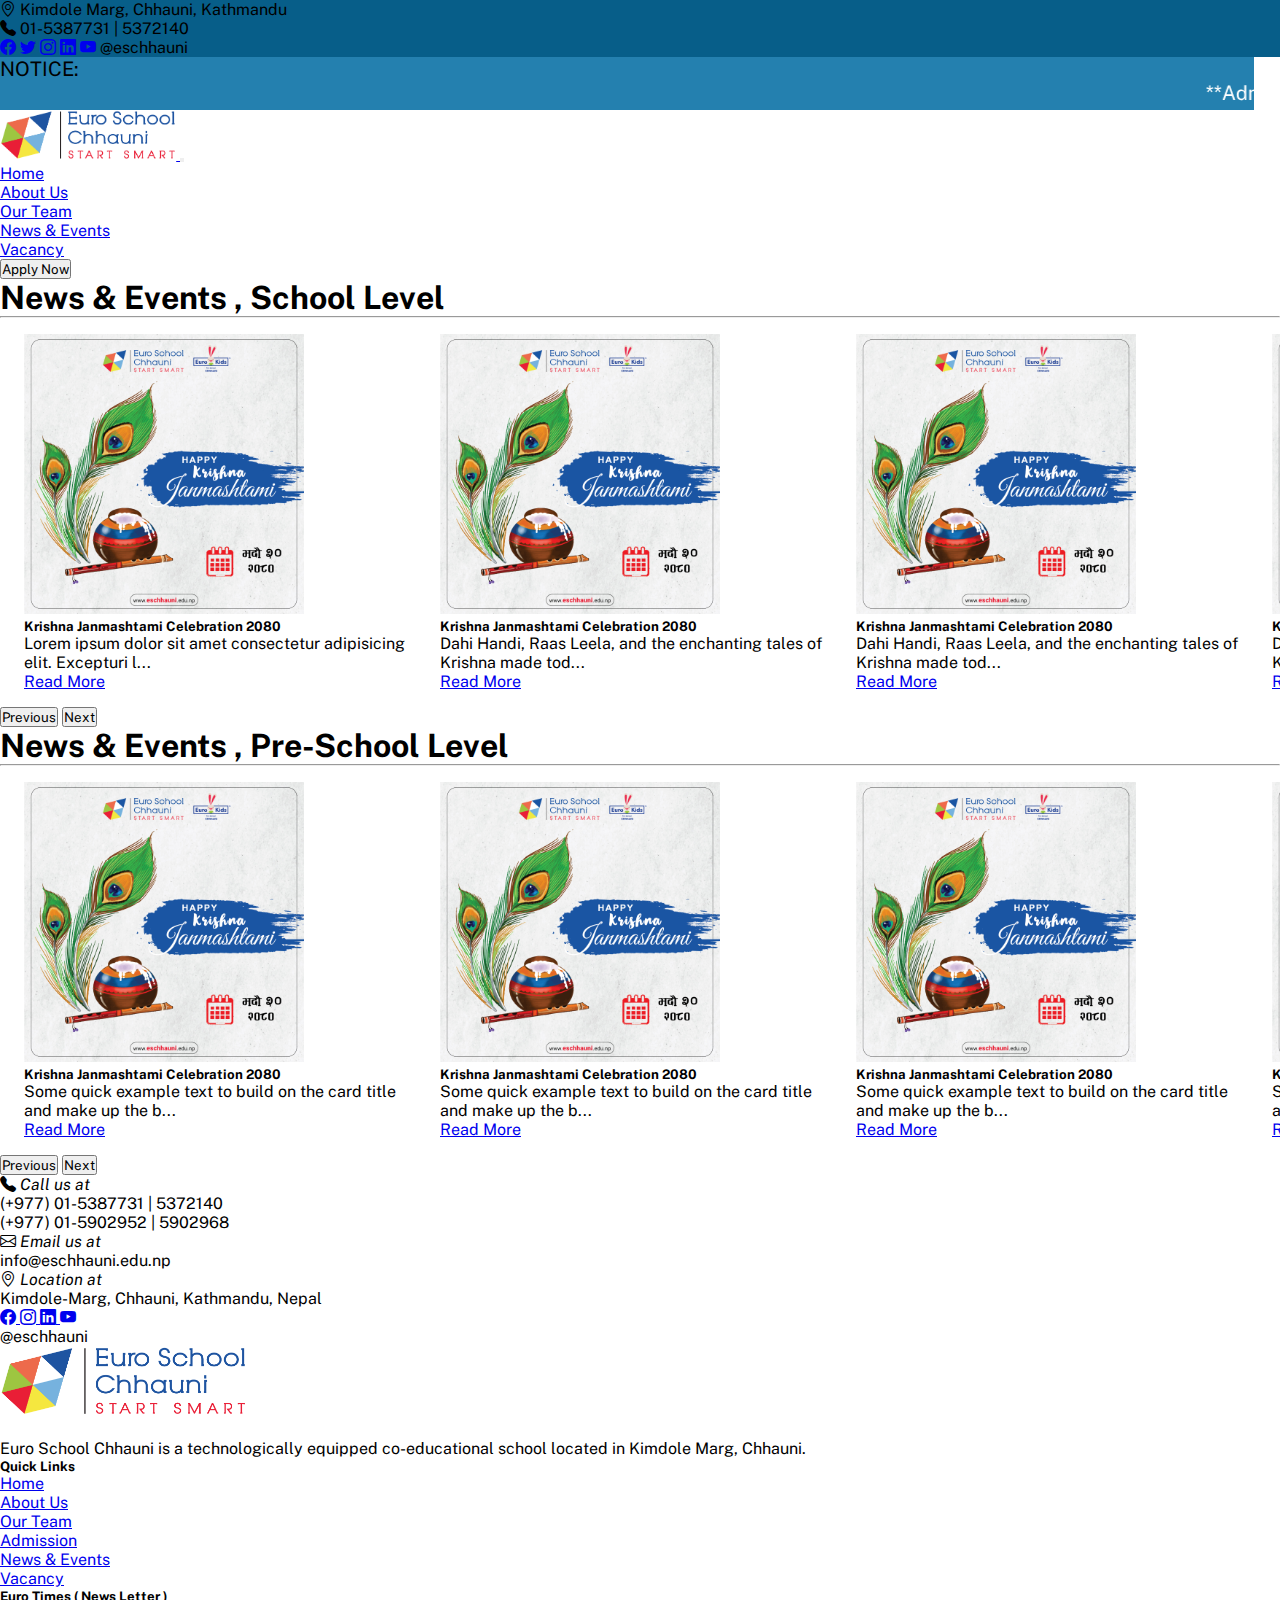
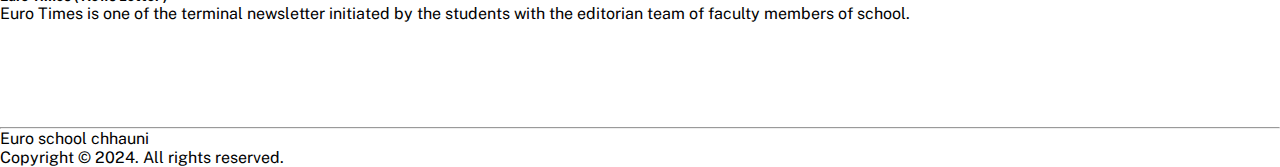
<file: events.html>
<!DOCTYPE html>
<html lang="en">

<head>
    <meta charset="UTF-8">
    <meta name="viewport" content="width=device-width, initial-scale=1.0">
    <title>Euro School Chhauni Kathmandu</title>


    <!-- Google fonts -->
    <link rel="preconnect" href="https://fonts.googleapis.com">
    <link rel="preconnect" href="https://fonts.gstatic.com" crossorigin>
    <link
        href="https://fonts.googleapis.com/css2?family=Montserrat:wght@300;400;500;600;700;900&family=Public+Sans:ital,wght@0,100;0,200;0,300;0,400;0,500;0,600;0,700;1,100;1,200;1,300;1,400;1,500;1,600&display=swap"
        rel="stylesheet">
    <!-- import bookstrap-5 -->
    <link href="https://cdn.jsdelivr.net/npm/bootstrap@5.0.2/dist/css/bootstrap.min.css" rel="stylesheet"
        integrity="sha384-EVSTQN3/azprG1Anm3QDgpJLIm9Nao0Yz1ztcQTwFspd3yD65VohhpuuCOmLASjC" crossorigin="anonymous">

    <!-- for icons -->
    <link rel="stylesheet" href="https://cdn.jsdelivr.net/npm/bootstrap-icons@1.11.2/font/bootstrap-icons.min.css">
    <!-- Link custom css -->

    <link rel="stylesheet" href="./css/ourTeams.css">



</head>

<body>
    <!-- Top navbar section -->
    <header>
        <div id="topbar" class="primary-color  align-items-center text-white pt-2 pb-2
        d-none d-lg-flex">
            <div class="container row mx-auto">
                <div class=" col-4 text-start">
                    <!-- me-3 -->
                    <span class="top-header-span pt-2">
                        <i class="bi bi-geo-alt fs-5  "></i> Kimdole Marg, Chhauni, Kathmandu
                    </span>
                </div>
                <div class="col-4 text-center">
                    <!-- me-3 -->
                    <span class="top-header-span pt-2">
                        <i class="bi bi-telephone-fill fs-5 "> </i>01-5387731 | 5372140
                    </span>
                </div>
                <div class="col-4 text-end ">
                    <!-- me-3 -->
                    <span class="top-header-span pt-2  col-3 ">
                        <a href="https://www.facebook.com/ESChhauni/" target="_blank" class="text-white"><i
                                class="bi bi-facebook cursor me-3 fs-5"></i></a>
                        <a href="https://twitter.com/ESChhauni" target="_blank" class="text-white"><i
                                class="bi bi-twitter me-3 fs-5"></i></a>
                        <a href="https://www.instagram.com/euroschchhauni/" target="_blank" class="text-white"><i
                                class="bi bi-instagram me-3 fs-5"></i></a>
                        <a href="https://np.linkedin.com/company/eschhauni" target="_blank" class="text-white"><i
                                class="bi bi-linkedin fs-5 px-1 text-light me-3"></i></a>
                        <a href="https://www.youtube.com/@EuroSchoolChhauniESC" target="_blank" class="text-white"><i
                                class="bi bi bi-youtube fs-5 me-3 text-light"></i></a>

                    </span>
                    <span col-1>@eschhauni</span>
                </div>

            </div>
        </div>
    </header>

    <!-- marque start -->
    <div class="marquee-div" style="font-size: 20px; 
            font-weight: 50px;
            position: relative;
            display: inline-block;
            width: 98vw;
            background-color: #2480af;;">
        <div class="row">
            <div class="notice col-3 col-md-2 col-lg-1 pl-3 text-dark bg-warning">NOTICE:</div>
            <marquee direction="left" class="col-9 col-md-10 col-lg-11 text-light ">
                <div class="noticemarqueTitle">
                    <a href="#" style="color: white; text-decoration: none;">**Admission Open 2024 class-1 to 9**</a>
                </div>
            </marquee>
        </div>
    </div>
    <!-- marque end -->

    <!-- Nav Bar Started -->
    <nav class="navbar navbar-expand-lg navbar-light bg-light sticky-sm-top sticky-md-top sticky-top">
        <div class="container ">
            <a class="navbar-brand" href="#"><img src="./images/Logo-02 (3) (1).png" height="50px"> </a>
            <!-- <a class="navbar-brand" href="#"><img src="./images/Logo-02 (3) (1).png" height="50px"></a> -->
            <button class="navbar-toggler" type="button" data-bs-toggle="collapse"
                data-bs-target="#navbarSupportedContent" aria-controls="navbarSupportedContent" aria-expanded="false"
                aria-label="Toggle navigation">
                <span class="navbar-toggler-icon"></span>
            </button>
            <div class="collapse navbar-collapse" id="navbarSupportedContent">
                <ul class="navbar-nav ms-auto mb-2 mb-lg-0">
                    <li class="nav-item">
                        <a class="nav-link active fs-5" aria-current="page" href="./index.html">Home</a>
                    </li>
                    <li class="nav-item">
                        <a class="nav-link fs-5" href="./aboutus.html">About Us</a>
                    </li>
                    <li class="nav-item">
                        <a class="nav-link fs-5" href="./ourTeams.html">Our Team</a>
                    </li>
                    <!-- <li class="nav-item">
                        <a class="nav-link fs-5" target="_blank"
                            href="https://ingrails.com/school/admission/form/eschhauni">Admission</a>
                    </li> -->
                    <li class="nav-item">
                        <a class="nav-link fs-5" href="./events.html">News & Events</a>
                    </li>
                    <li class="nav-item">
                        <a class="nav-link fs-5" href="./vacancys.html">Vacancy</a>
                    </li>
                    <!-- <li class="nav-item">
                        <a class="nav-link fs-5" href="./vacancys.html">Blogs</a>
                    </li> -->
                    <li class="nav-item">
                        <a href="https://ingrails.com/school/admission/form/eschhauni" target="_blank"><button
                                class="btn btn-primary rounded-pill  fs-5">Apply Now </button></a>
                    </li>
                </ul>
            </div>

        </div>
    </nav>

    <!-- ========sliderSection start -->
    <section class="container">
        <div class="text-center my-3">
            <h1>News & Events
, <spam class="text-primary">School Level</spam>
            </h1>
            <hr / class="w-50 m-auto">
        </div>
        <div id="carouselExampleControls" class="carousel" data-bs-ride="carousel">
            <div class="carousel-inner">
                <div class="carousel-item active text-center ">
                    <div class="card  shadow">
                        <div class="img-wrapper">
                            <img class="w-100" src="./images/newsAndEvents/event.jpg" height="280">
                        </div>

                        <div class="card-body">
                            <h5 class="card-title">Krishna Janmashtami Celebration 2080</h5>
                            <p class="card-text smallParagraph">Lorem ipsum dolor sit amet consectetur adipisicing elit.
                                Excepturi labore soluta ipsam magnam cum! Amet iusto dolorem voluptatum quo illum?</p>
                            <a href="./newAndEvent.html" class="btn btn-primary">Read More</a>
                        </div>
                    </div>
                </div>
                <div class="carousel-item text-center">
                    <div class="card shadow">
                        <div class="img-wrapper">
                            <img class="w-100" src="./images/newsAndEvents/event.jpg" height="280">
                        </div>

                        <div class="card-body">
                            <h5 class="card-title">Krishna Janmashtami Celebration 2080</h5>
                            <p class="card-text smallParagraph">Dahi Handi, Raas Leela, and the enchanting tales of
                                Krishna made today’s event truly magical. Grades 1, 2, and 3
                                celebrated Shree Krishna Janmashtami. It has been a delightful day filled with devotion,
                                music, dance, and the teachings
                                of Lord Krishna.🦚</p>
                            <a href="./newAndEvent.html" class="btn btn-primary">Read More</a>
                        </div>
                    </div>
                </div>
                <div class="carousel-item text-center">
                    <div class="card shadow">
                        <div class="img-wrapper">
                            <img class="w-100" src="./images/newsAndEvents/event.jpg" height="280">
                        </div>
                
                        <div class="card-body">
                            <h5 class="card-title">Krishna Janmashtami Celebration 2080</h5>
                            <p class="card-text smallParagraph">Dahi Handi, Raas Leela, and the enchanting tales of
                                Krishna made today’s event truly magical. Grades 1, 2, and 3
                                celebrated Shree Krishna Janmashtami. It has been a delightful day filled with devotion,
                                music, dance, and the teachings
                                of Lord Krishna.🦚</p>
                            <a href="./newAndEvent.html" class="btn btn-primary">Read More</a>
                        </div>
                    </div>
                </div>
                <div class="carousel-item text-center">
                    <div class="card shadow">
                        <div class="img-wrapper">
                            <img class="w-100" src="./images/newsAndEvents/event.jpg" height="280">
                        </div>
                
                        <div class="card-body">
                            <h5 class="card-title">Krishna Janmashtami Celebration 2080</h5>
                            <p class="card-text smallParagraph">Dahi Handi, Raas Leela, and the enchanting tales of
                                Krishna made today’s event truly magical. Grades 1, 2, and 3
                                celebrated Shree Krishna Janmashtami. It has been a delightful day filled with devotion,
                                music, dance, and the teachings
                                of Lord Krishna.🦚</p>
                            <a href="./newAndEvent.html" class="btn btn-primary">Read More</a>
                        </div>
                    </div>
                </div>

            </div>
            <button class="carousel-control-prev" type="button" data-bs-target="#carouselExampleControls"
                data-bs-slide="prev">
                <span class="carousel-control-prev-icon" aria-hidden="true"></span>
                <span class="visually-hidden">Previous</span>
            </button>
            <button class="carousel-control-next" type="button" data-bs-target="#carouselExampleControls"
                data-bs-slide="next">
                <span class="carousel-control-next-icon" aria-hidden="true"></span>
                <span class="visually-hidden">Next</span>
            </button>
        </div>
    </section>

    <!-- ========sliderSection start -->
    <section class="container">
        <div class="text-center my-3">
            <h1>News & Events
, <spam class="text-primary">Pre-School Level</spam>
            </h1>
            <hr / class="w-50 m-auto">
        </div>
        <div id="carouselExampleControls2" class="carousel" data-bs-ride="carousel">
            <div class="carousel-inner">
                <div class="carousel-item active text-center">
                    <div class="card shadow">
                        <div class="img-wrapper">
                            <img class="w-100" src="./images/newsAndEvents/event.jpg" height="280">
                        </div>

                        <div class="card-body">
                            <h5 class="card-title">Krishna Janmashtami Celebration 2080</h5>
                            <p class="card-text smallParagraph">Some quick example text to build on the card title and
                                make up the bulk of
                                the card's content.</p>
                            <a href="./newAndEvent.html" class="btn btn-primary">Read More</a>
                        </div>
                    </div>
                </div>
                <div class="carousel-item text-center">
                    <div class="card shadow">
                        <div class="img-wrapper">
                            <img class="w-100" src="./images/newsAndEvents/event.jpg" height="280">
                        </div>

                        <div class="card-body">
                            <h5 class="card-title">Krishna Janmashtami Celebration 2080</h5>
                            <p class="card-text smallParagraph">Some quick example text to build on the card title and
                                make up the bulk of
                                the card's content.</p>
                            <a href="./newAndEvent.html" class="btn btn-primary">Read More</a>
                        </div>
                    </div>
                </div>
                <div class="carousel-item text-center">
                    <div class="card shadow">
                        <div class="img-wrapper">
                            <img class="w-100" src="./images/newsAndEvents/event.jpg" height="280">
                        </div>

                        <div class="card-body">
                            <h5 class="card-title">Krishna Janmashtami Celebration 2080</h5>
                            <p class="card-text smallParagraph">Some quick example text to build on the card title and
                                make up the bulk of
                                the card's content.</p>
                            <a href="./newAndEvent.html" class="btn btn-primary">Read More</a>
                        </div>
                    </div>
                </div>
                <div class="carousel-item text-center">
                    <div class="card shadow">
                        <div class="img-wrapper">
                            <img class="w-100" src="./images/newsAndEvents/event.jpg" height="280">
                        </div>

                        <div class="card-body">
                            <h5 class="card-title">Krishna Janmashtami Celebration 2080</h5>
                            <p class="card-text smallParagraph">Some quick example text to build on the card title and
                                make up the bulk of
                                the card's content.</p>
                            <a href="./newAndEvent.html" class="btn btn-primary">Read More</a>
                        </div>
                    </div>
                </div>

            </div>
            <button class="carousel-control-prev" type="button" data-bs-target="#carouselExampleControls2"
                data-bs-slide="prev">
                <span class="carousel-control-prev-icon" aria-hidden="true"></span>
                <span class="visually-hidden">Previous</span>
            </button>
            <button class="carousel-control-next" type="button" data-bs-target="#carouselExampleControls2"
                data-bs-slide="next">
                <span class="carousel-control-next-icon" aria-hidden="true"></span>
                <span class="visually-hidden">Next</span>
            </button>
        </div>
    </section>




    <!-- footer  area -->
    <footer class="bg-dark my-3">
        <div class="container">
            <!-- first section -->
            <div class="row">
                <!-- item 1 -->
                <div class="col-lg-3 col-sm-12 col-md-4 py-2 text-center text-white  ">
                    <i class="bi bi-telephone-fill fs-1 "> <span class="fs-5 text-success">Call us at</span></i>
                    <p>(+977) 01-5387731 | 5372140</p>
                    <p>(+977) 01-5902952 | 5902968</p>

                </div>
                <div class="col-lg-3 col-sm-12 col-md-4 py-2 text-center text-white  ">
                    <i class="bi bi-envelope fs-1 "> <span class="fs-5 text-success">Email us at</span></i>
                    <p>info@eschhauni.edu.np</p>
                </div>
                <div class="col-lg-3 col-sm-12 col-md-4 py-2 text-center text-white  ">
                    <i class="bi bi-geo-alt fs-1 "> <span class="fs-5 text-success">Location at</span></i>
                    <p>Kimdole-Marg, Chhauni, Kathmandu, Nepal</p>
                </div>

                <div class="col-lg-3 col-sm-12 col-md-4 py-2 text-center text-white  ">

                    <div class="my-3">
                        <a class="text-decoration-none" href="https://www.facebook.com/ESChhauni/" target="_blank"><i
                                class="bi bi-facebook fs-1 px-1 text-light"> </i></a>
                        <a class="text-decoration-none" href="https://www.instagram.com/euroschchhauni/"
                            target="_blank"><i class="bi bi bi-instagram fs-1 px-1 text-light">
                            </i></a>
                        <a class="text-decoration-none" href="https://np.linkedin.com/company/eschhauni"
                            target="_blank"><i class="bi bi-linkedin fs-1 px-1 text-light"> </i></a>
                        <a class="text-decoration-none" href="https://www.youtube.com/@EuroSchoolChhauniESC"
                            target="_blank""><i class=" bi bi bi-youtube fs-1 px-1 text-light">
                            </i></a>
                    </div>

                    <span class="fs-5 text-success">@eschhauni</span>

                </div>


            </div>
        </div>

    </footer>

    <footer class="bg-dark">
        <div class="container">
            <div class="row">
                <div class="col-lg-5 col-sm-12 col-md-3 py-5 text-center  text-white  ">
                    <a href="#"><img src="./images/Logo-02 (3) (1).png" height="70px"> </a>
                    <!-- <a href="#"><img src="./images/eurokids preschool (1) (1).png" height="150px" class="px-1"> </a> -->
                    <br><br>
                    <p class="fs-5">Euro School Chhauni is a technologically equipped co-educational school located in
                        Kimdole Marg,
                        Chhauni.</p>
                    <!-- <i class="bi bi-facebook fs-1 px-1 text-light"> </i>
                    <i class="bi bi bi-instagram fs-1 px-1 text-light"> </i>
                    <i class="bi bi-linkedin fs-1 px-1 text-light"> </i>
                    <i class="bi bi bi-youtube fs-1 px-1 text-light"> </i> -->
                </div>
                <div class="col-lg-3 col-sm-12 col-md-3 py-5 text-center text-primary ">
                    <h5>Quick Links</h5>
                    <ul class="navbar-nav ms-auto mb-2 mb-lg-0 ">
                        <li class="py-1">
                            <a class="text-light text-decoration-none fs-5" aria-current="page" href="./index.html">Home</a>
                        </li>
                        <li class="py-1">
                            <a class="text-light text-decoration-none fs-5" href="./aboutus.html">About Us</a>
                        </li>
                        <li class="py-1">
                            <a class="text-light text-decoration-none fs-5" href="./ourTeams.html">Our Team</a>
                        </li>
                        <li class="py-1">
                            <a class="text-light text-decoration-none fs-5" target="_blank"
                                href="https://ingrails.com/school/admission/form/eschhauni">Admission</a>
                        </li>
                        <li class="py-1">
                            <a class="text-light text-decoration-none fs-5" href="./events.html">News &
                                Events</a>
                        </li>
                        <li class="py-1">
                            <a class="text-light text-decoration-none fs-5" href="./vacancys.html">Vacancy</a>
                        </li>
                    </ul>
                </div>
                <!-- <div class="col-lg-2 col-sm-12 col-md-3 py-5 text-center text-primary ">
                    <h5>Contact Info</h5>
                </div> -->
                <div class="col-lg-4 col-sm-12 col-md-3 py-5 text-start ">
                    <h5 class="text-primary">Euro Times ( News Letter )</h5>
                    <p class="text-white fs-5 text-start">Euro Times is one of the terminal newsletter initiated by the
                        students with the editorian team of
                        faculty members of
                        school.</p>
                    <iframe class="justify-contain-between align-items-center"
                        src="https://www.google.com/maps/embed?pb=!1m18!1m12!1m3!1d3532.279527286524!2d85.28197154402733!3d27.708654481210065!2m3!1f0!2f0!3f0!3m2!1i1024!2i768!4f13.1!3m3!1m2!1s0x39eb198d8a46f5bf%3A0xb7d342d416ab7d0e!2sEuro%20School%2C%20Chhauni!5e0!3m2!1sne!2snp!4v1704896555283!5m2!1sne!2snp"
                        height="100px" width="300px" style="border:0;" allowfullscreen="" loading="lazy"
                        referrerpolicy="no-referrer-when-downgrade"></iframe>

                </div>
            </div>
            <hr / class="text-primary ">
            <div class="m-auto row  text-primary">

                <div class="col-6">
                    <p>Euro school chhauni</p>
                </div>
                <div class="col-6 text-end">
                    <p>Copyright © 2024. All rights reserved.</p>
                </div>

            </div>
        </div>

    </footer>



    <!-- import Bootstrap js -->
    <!-- <script src="https://code.jquery.com/jquery-3.6.0.min.js"></script> -->

    <script src="https://code.jquery.com/jquery-3.7.1.min.js"
        integrity="sha256-/JqT3SQfawRcv/BIHPThkBvs0OEvtFFmqPF/lYI/Cxo=" crossorigin="anonymous"></script>
    <script src="https://cdn.jsdelivr.net/npm/bootstrap@5.0.2/dist/js/bootstrap.bundle.min.js"
        integrity="sha384-MrcW6ZMFYlzcLA8Nl+NtUVF0sA7MsXsP1UyJoMp4YLEuNSfAP+JcXn/tWtIaxVXM"
        crossorigin="anonymous"></script>
    <script src="./js/script.js"></script>
    <script>

        //for small Paragraph
        let paragraphList = document.querySelectorAll(".smallParagraph")
        for (let a of paragraphList) {
            let paragraph = a.innerHTML
            console.log(paragraph);
            var smallParagraph = paragraph.substring(0, 100) + "...";
            a.innerHTML = smallParagraph;
        }


        // === for slider
        $(".carousel").each(function (e) {
            var currentCarouselId = '#' + $(this).attr('id');

            var multipleItemCaresole = document.querySelector(currentCarouselId);

            if (window.matchMedia("(min-width:576px)").matches) {
                var carousel = new bootstrap.Carousel(multipleItemCaresole, {
                    interval: false

                })
                var carouselWidth = $(currentCarouselId + ' .carousel-inner')[0].scrollWidth;
                var cardwidth = $(currentCarouselId + ' .carousel-item').outerWidth(true);;

                var scrollPosition = 0;

                $(currentCarouselId + ' .carousel-control-next').on('click', function () {
                    if (scrollPosition < (carouselWidth - (cardwidth * 4))) {
                        scrollPosition = scrollPosition + cardwidth;
                        console.log(scrollPosition)
                        $(currentCarouselId + ' .carousel-inner').animate({ scrollLeft: scrollPosition }, 600)
                    }

                })

                $(currentCarouselId + ' .carousel-control-prev').on('click', function () {
                    if (scrollPosition > 0) {
                        scrollPosition = scrollPosition - cardwidth;
                        console.log(scrollPosition)
                        $(currentCarouselId + ' .carousel-inner').animate({ scrollLeft: scrollPosition }, 600)
                    }

                })
            } else {
                $(multipleItemCaresole).addClass('slide')
            }
        });
    </script>
</body>

</html>
</file>
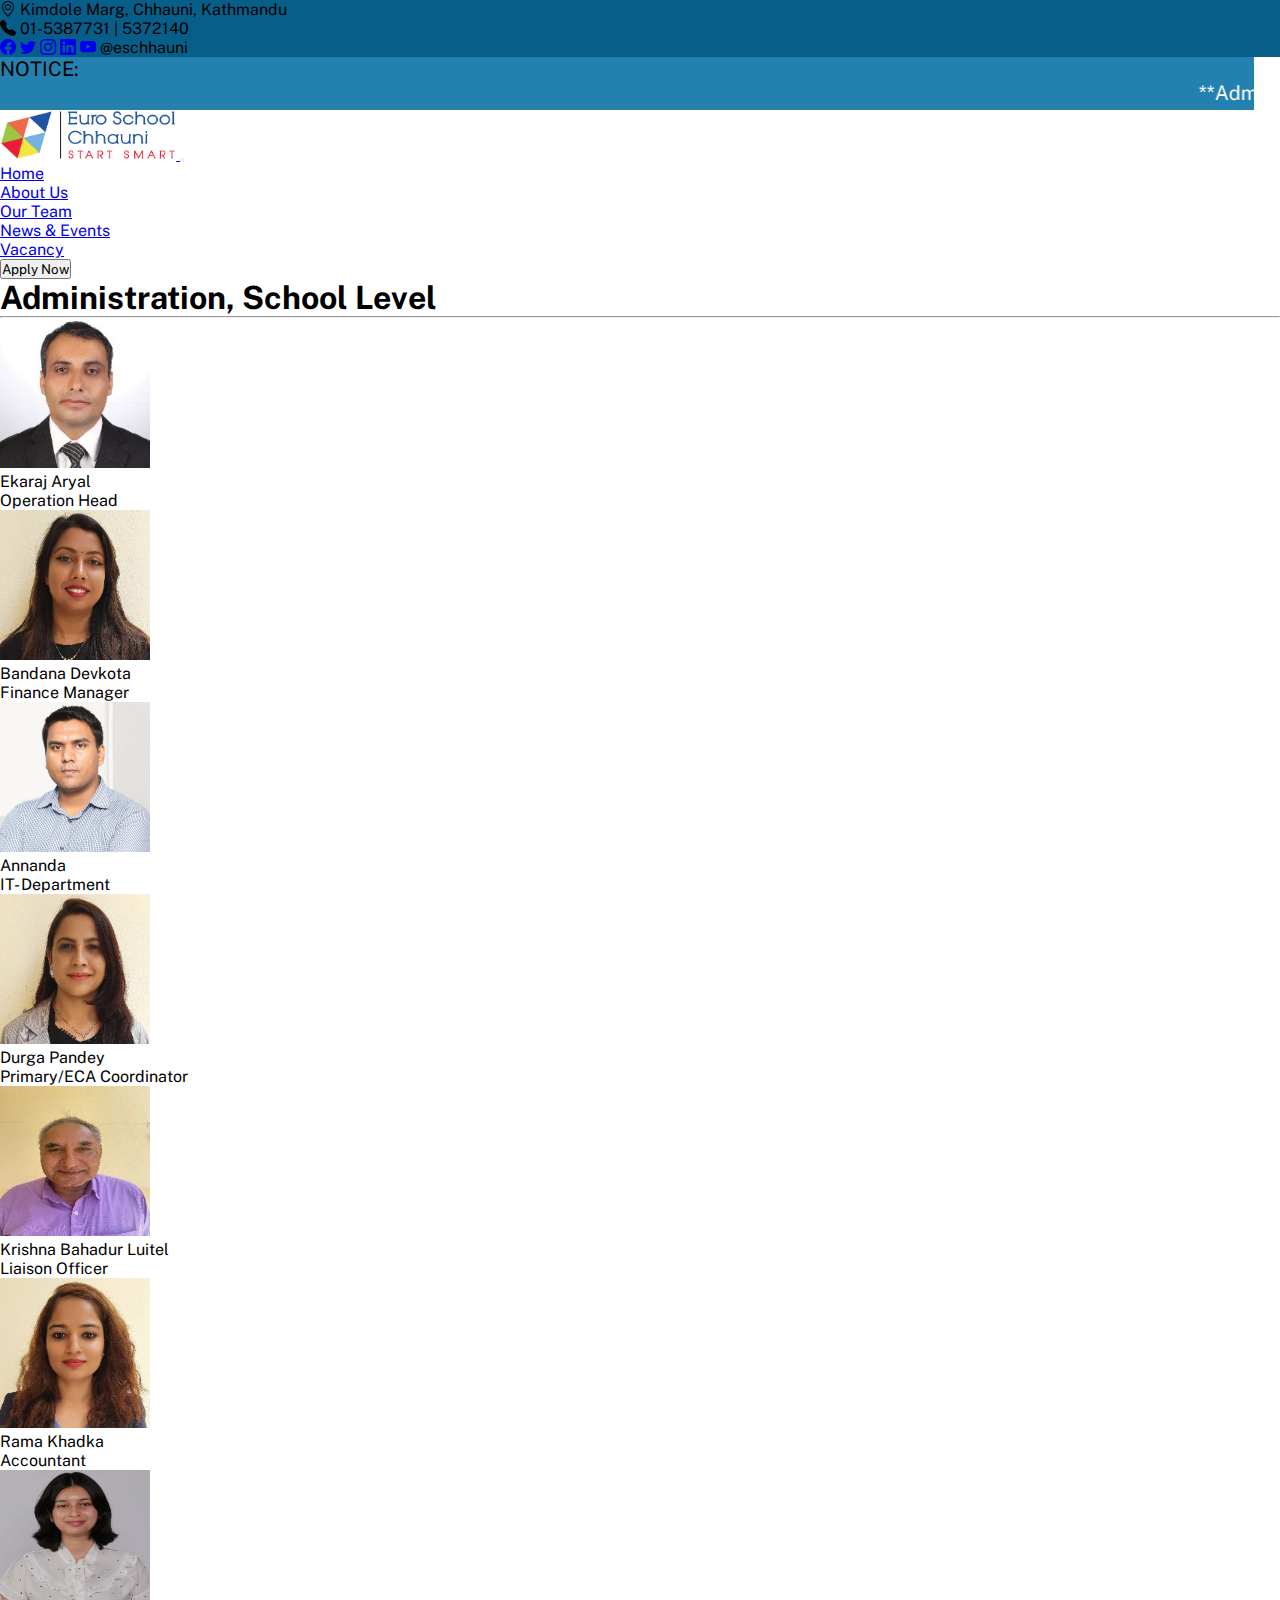
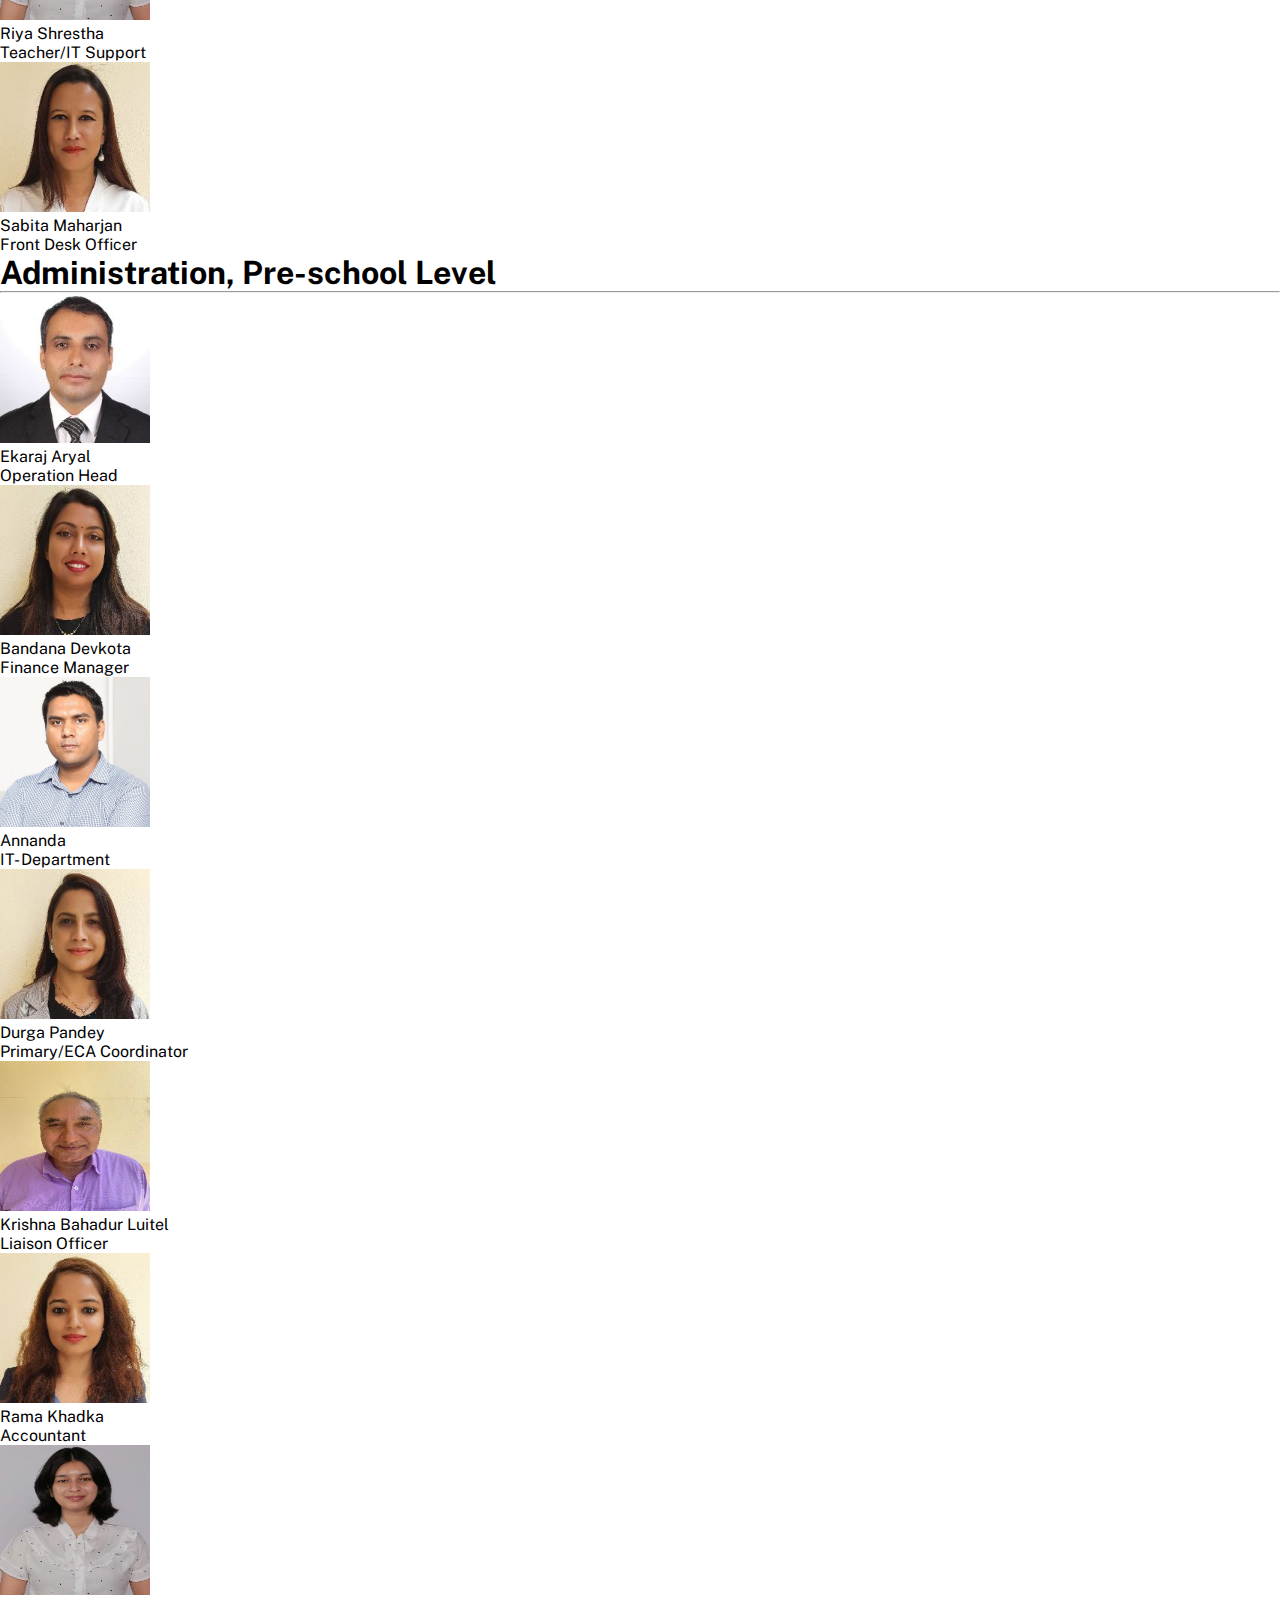
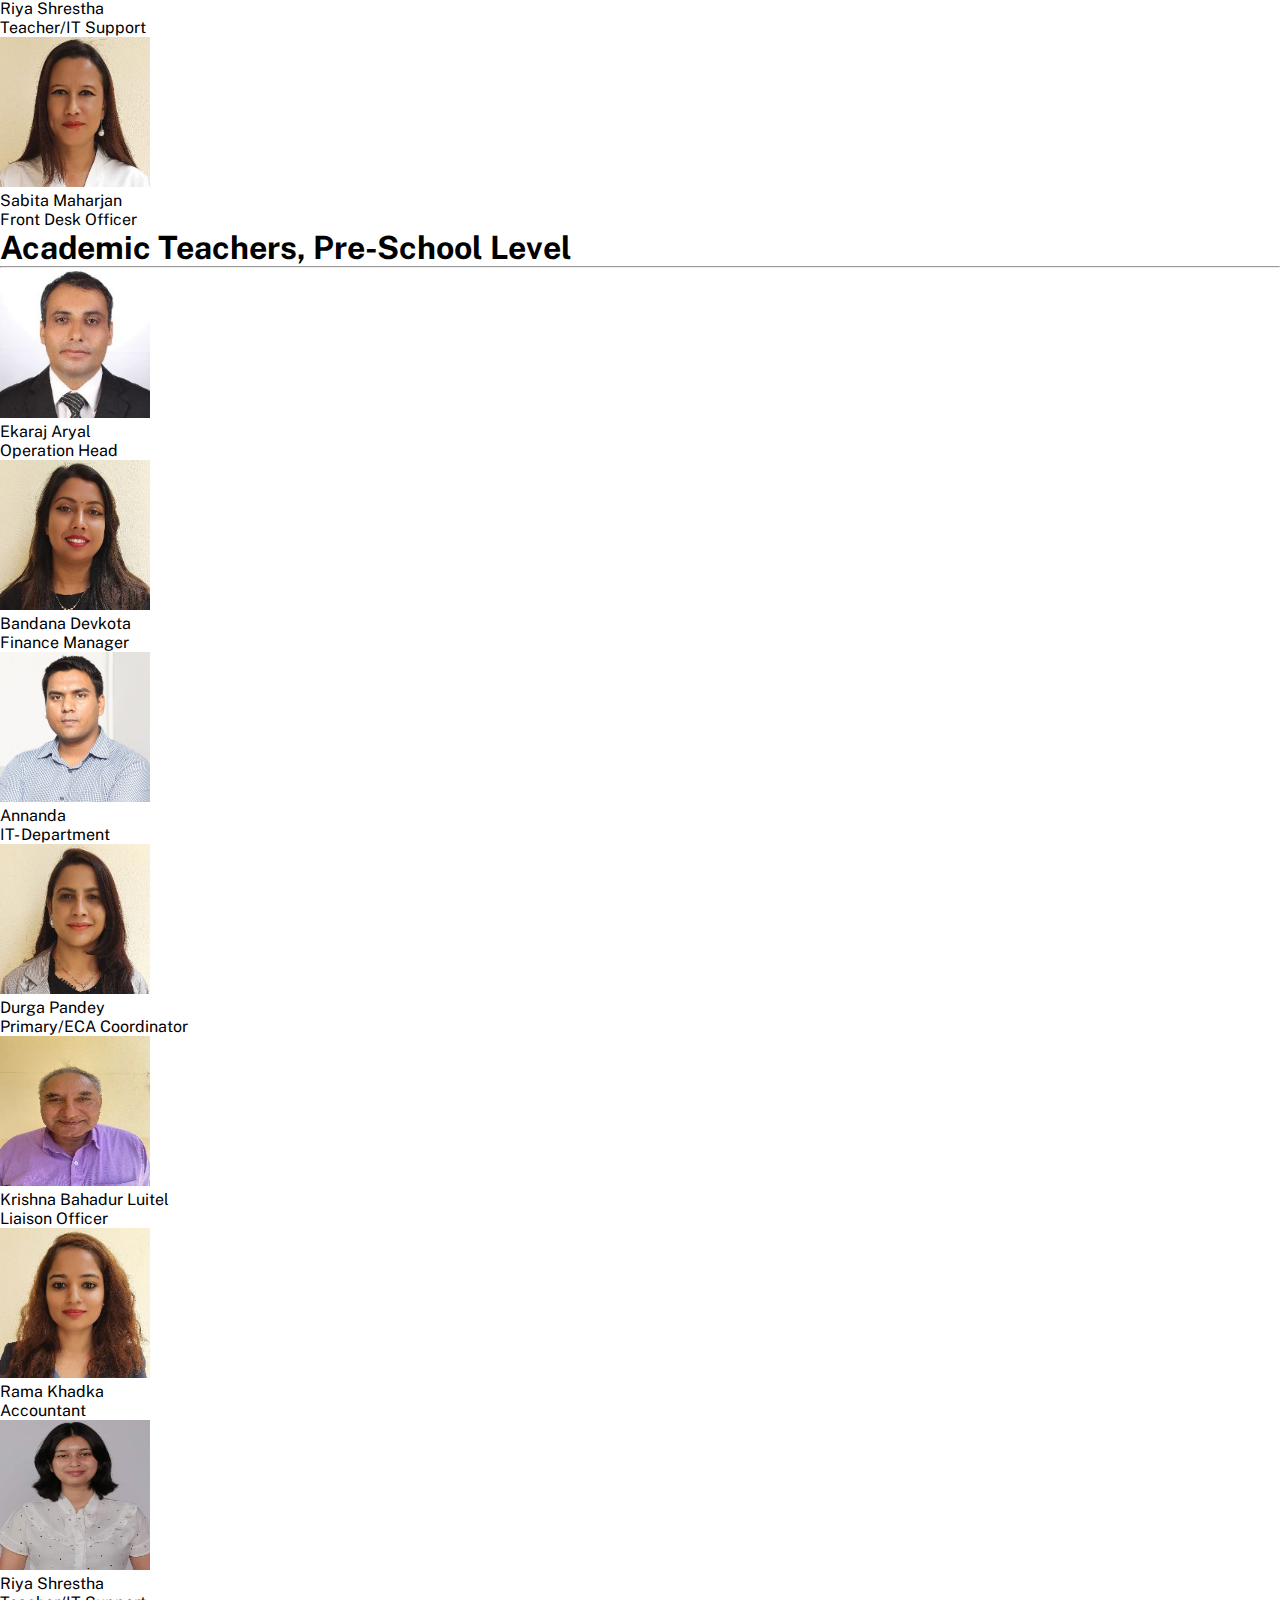
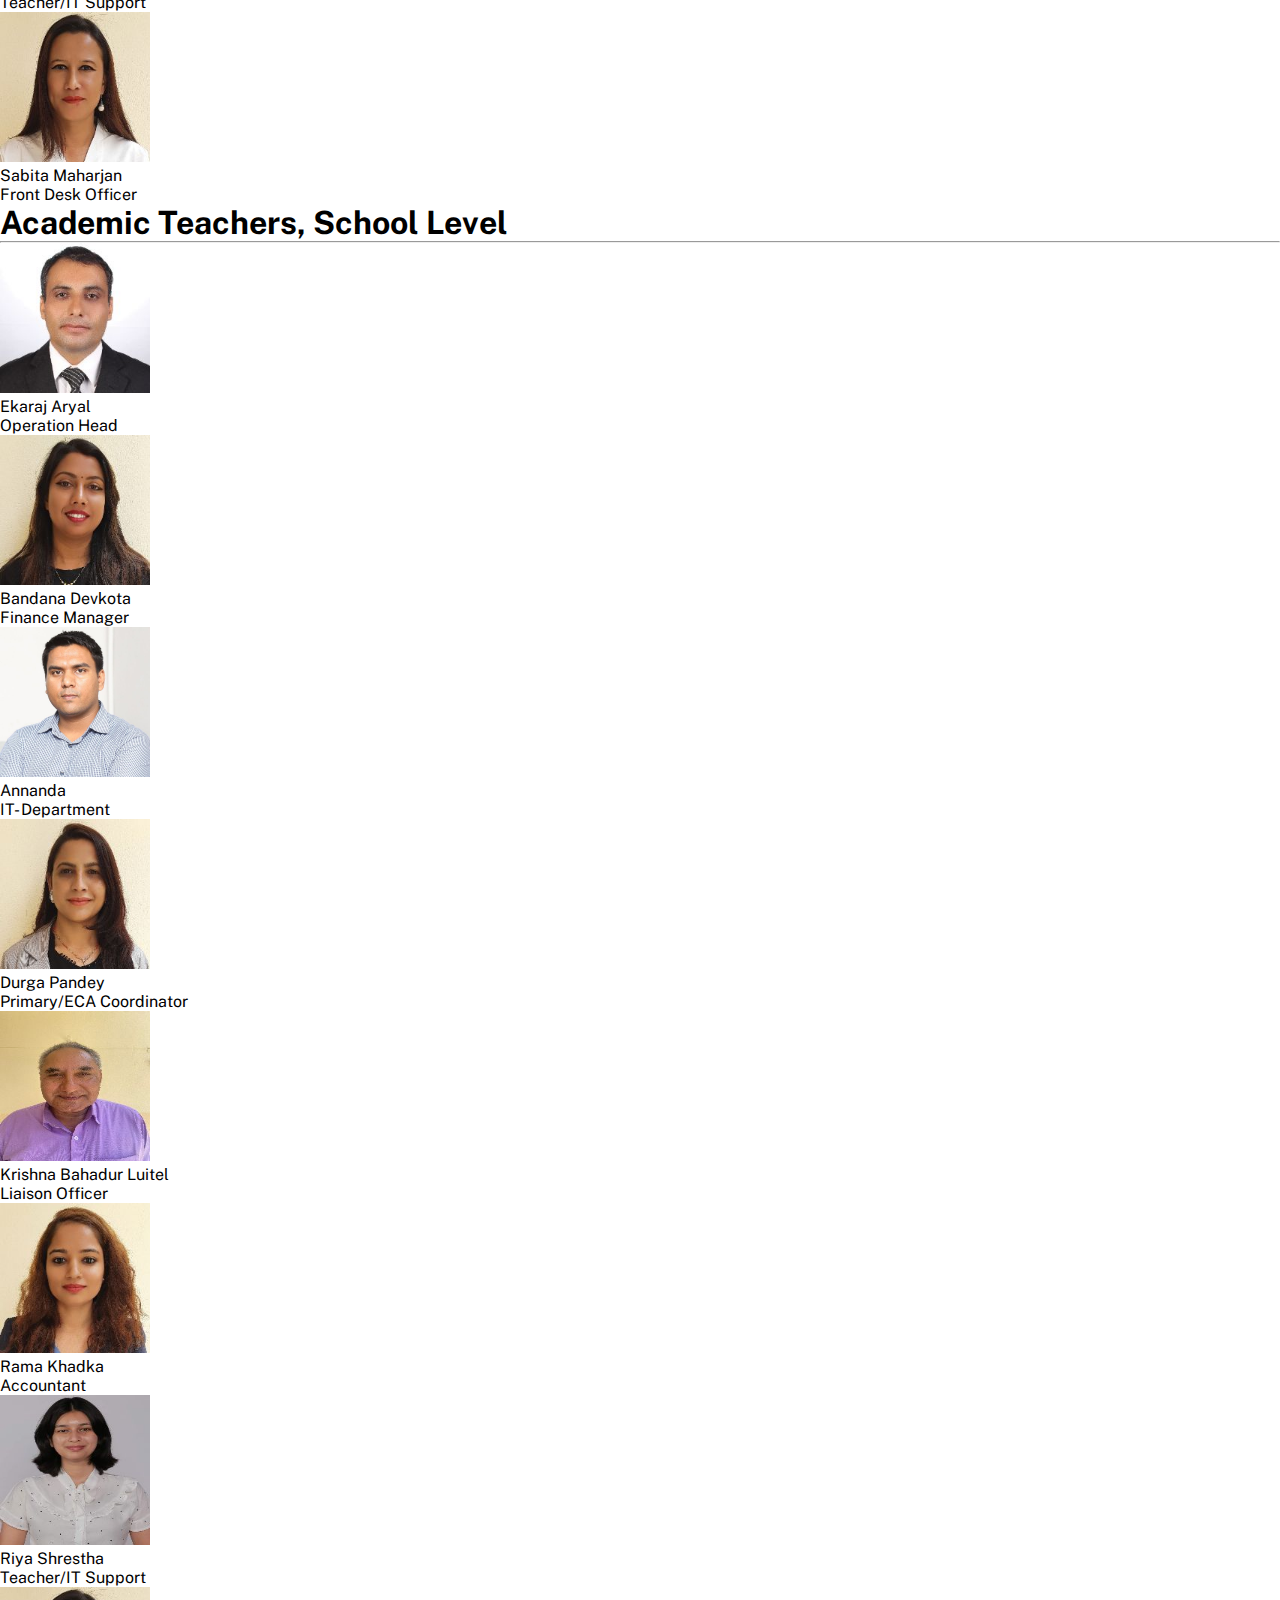
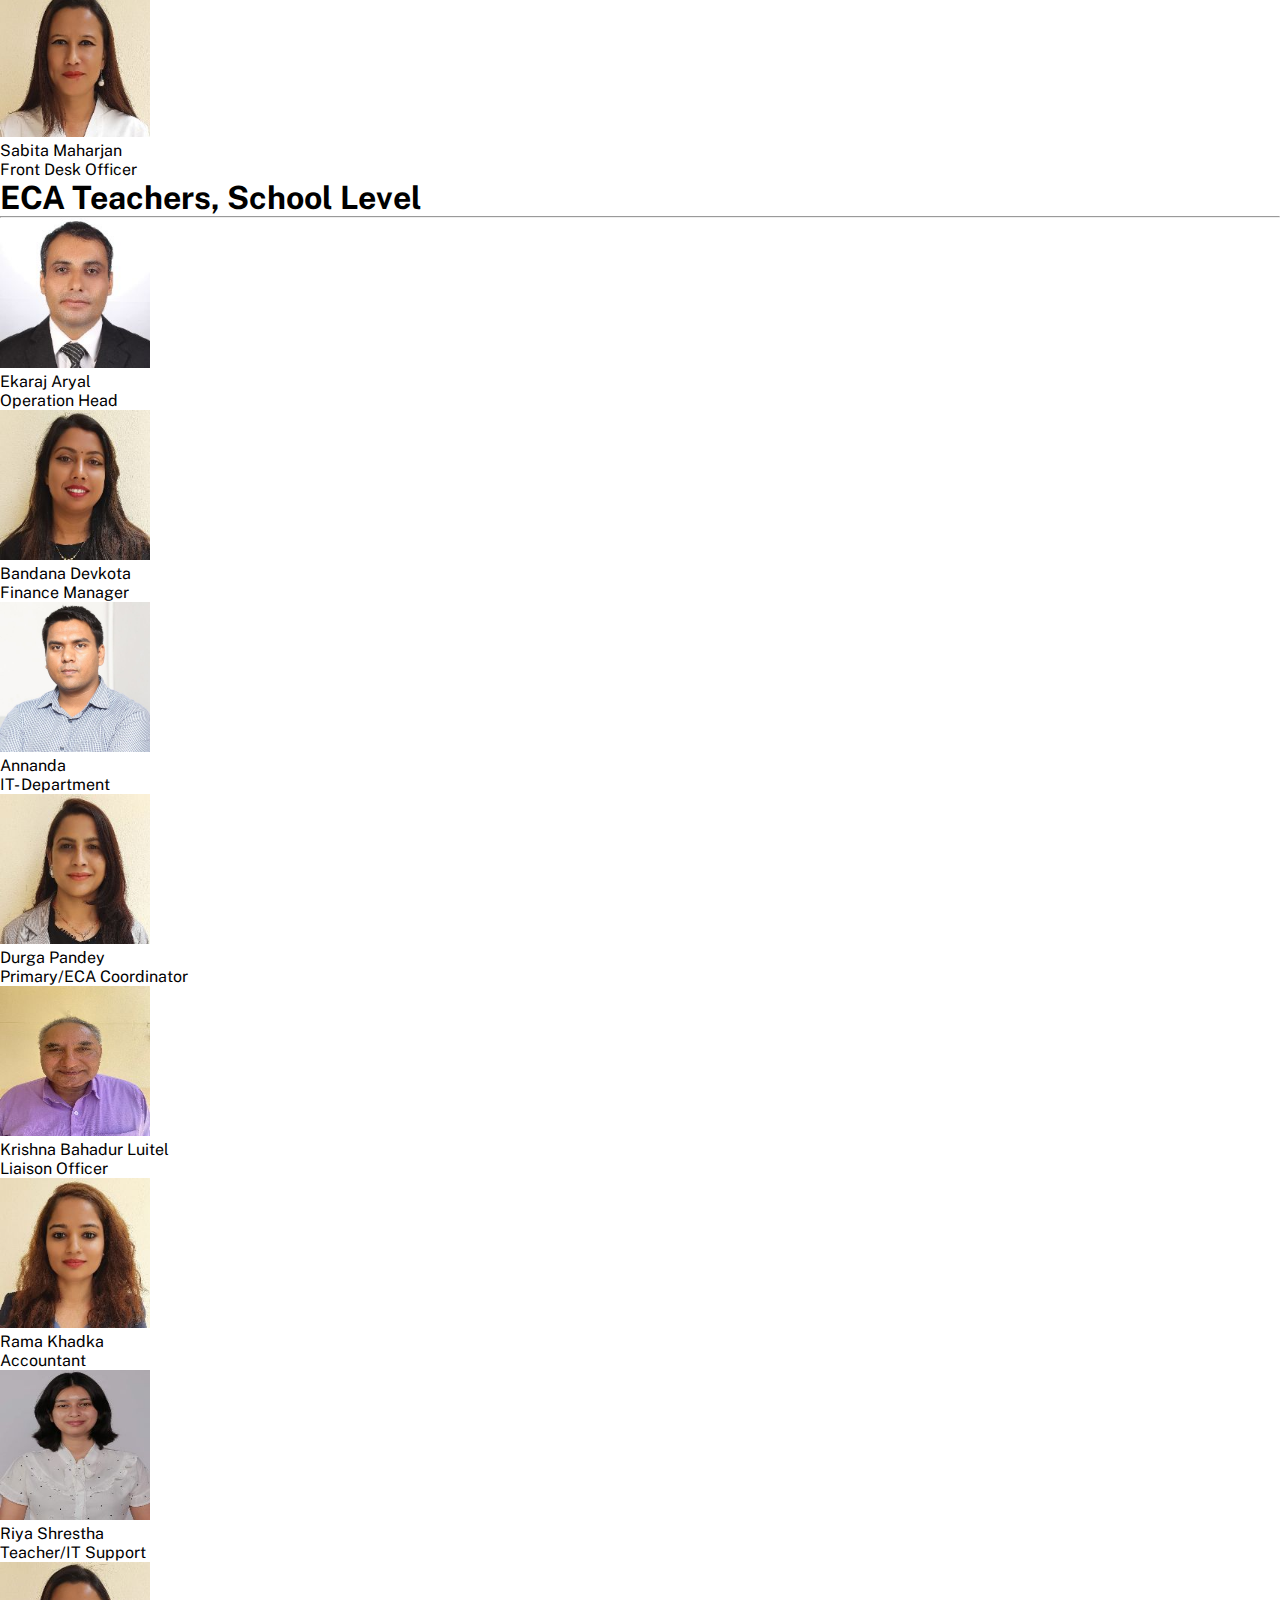
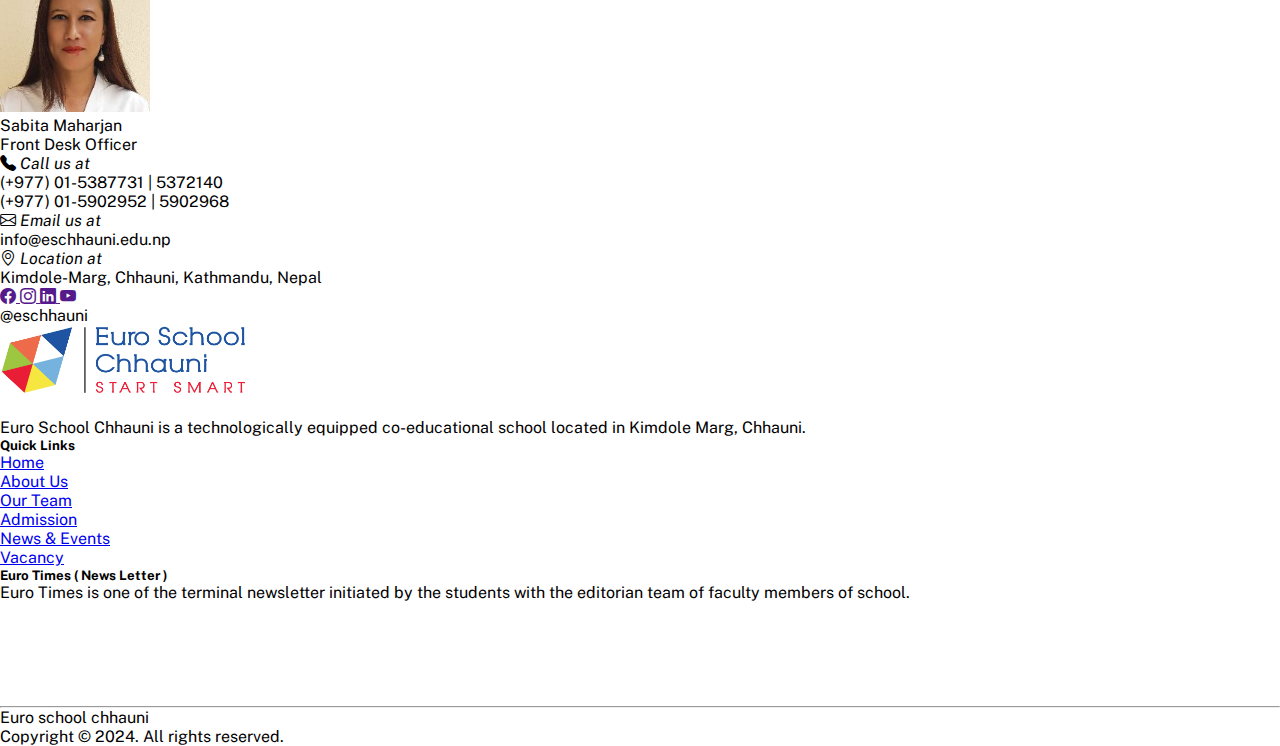
<file: ourTeams.html>
<!DOCTYPE html>
<html lang="en">

<head>
    <meta charset="UTF-8">
    <meta name="viewport" content="width=device-width, initial-scale=1.0">
    <title>Euro School Chhauni Kathmandu</title>
    <!-- Link custom css -->
    <!-- <link rel="stylesheet" href="./css/style.css"> -->
    <link rel="stylesheet" href="./css/ourTeams.css">
    <!-- Google fonts -->
    <link rel="preconnect" href="https://fonts.googleapis.com">
    <link rel="preconnect" href="https://fonts.gstatic.com" crossorigin>
    <link
        href="https://fonts.googleapis.com/css2?family=Montserrat:wght@300;400;500;600;700;900&family=Public+Sans:ital,wght@0,100;0,200;0,300;0,400;0,500;0,600;0,700;1,100;1,200;1,300;1,400;1,500;1,600&display=swap"
        rel="stylesheet">
    <!-- import bookstrap-5 -->
    <link href="https://cdn.jsdelivr.net/npm/bootstrap@5.0.2/dist/css/bootstrap.min.css" rel="stylesheet"
        integrity="sha384-EVSTQN3/azprG1Anm3QDgpJLIm9Nao0Yz1ztcQTwFspd3yD65VohhpuuCOmLASjC" crossorigin="anonymous">

    <!-- for icons -->
    <link rel="stylesheet" href="https://cdn.jsdelivr.net/npm/bootstrap-icons@1.11.2/font/bootstrap-icons.min.css">


</head>

<body>
    <!-- Top navbar section -->
    <header>
        <div id="topbar" class="primary-color  align-items-center text-white pt-2 pb-2
        d-none d-lg-flex">
            <div class="container row mx-auto">
                <div class=" col-4 text-start">
                    <!-- me-3 -->
                    <span class="top-header-span pt-2">
                        <i class="bi bi-geo-alt fs-5  "></i> Kimdole Marg, Chhauni, Kathmandu
                    </span>
                </div>
                <div class="col-4 text-center">
                    <!-- me-3 -->
                    <span class="top-header-span pt-2">
                        <i class="bi bi-telephone-fill fs-5 "> </i>01-5387731 | 5372140
                    </span>
                </div>
                <div class="col-4 text-end ">
                    <!-- me-3 -->
                    <span class="top-header-span pt-2  col-3 ">
                        <a href="#" class="text-white"><i class="bi bi-facebook cursor me-3 fs-5"></i></a>
                        <a href="#" class="text-white"><i class="bi bi-twitter me-3 fs-5"></i></a>
                        <a href="#" class="text-white"><i class="bi bi-instagram me-3 fs-5"></i></a>
                        <a href="#" class="text-white"><i class="bi bi-linkedin fs-5 px-1 text-light me-3"></i></a>
                        <a href="#" class="text-white"><i class="bi bi bi-youtube fs-5 me-3 text-light"></i></a>

                    </span>
                    <span col-1>@eschhauni</span>
                </div>

            </div>
        </div>
    </header>

    <!-- marque start -->
    <div class="marquee-div" style="font-size: 20px; 
            font-weight: 50px;
            position: relative;
            display: inline-block;
            width: 98vw;
            background-color: #2480af;;">
        <div class="row">
            <div class="notice col-3 col-md-2 col-lg-1 pl-3 text-dark bg-warning">NOTICE:</div>
            <marquee direction="left" class="col-9 col-md-10 col-lg-11 text-light ">
                <div class="noticemarqueTitle">
                    <a href="#" style="color: white; text-decoration: none;">**Admission Open 2024 class-1 to 9**</a>
                </div>
            </marquee>
        </div>
    </div>
    <!-- marque end -->

    <!-- Nav Bar Started -->
    <nav class="navbar navbar-expand-lg navbar-light bg-light sticky-sm-top sticky-md-top sticky-top">
        <div class="container ">
            <a class="navbar-brand" href="#"><img src="./images/Logo-02 (3) (1).png" height="50px"> </a>
            <!-- <a class="navbar-brand" href="#"><img src="./images/Logo-02 (3) (1).png" height="50px"></a> -->
            <button class="navbar-toggler" type="button" data-bs-toggle="collapse"
                data-bs-target="#navbarSupportedContent" aria-controls="navbarSupportedContent" aria-expanded="false"
                aria-label="Toggle navigation">
                <span class="navbar-toggler-icon"></span>
            </button>
            <div class="collapse navbar-collapse" id="navbarSupportedContent">
                <ul class="navbar-nav ms-auto mb-2 mb-lg-0">
                    <li class="nav-item">
                        <a class="nav-link active fs-5" aria-current="page" href="index.html">Home</a>
                    </li>
                    <li class="nav-item">
                        <a class="nav-link fs-5" href="./aboutus.html">About Us</a>
                    </li>
                    <li class="nav-item">
                        <a class="nav-link fs-5" href="./ourTeams.html">Our Team</a>
                    </li>
                    <!-- <li class="nav-item">
                        <a class="nav-link fs-5" target="_blank" href="https://ingrails.com/school/admission/form/eschhauni">Admission</a>
                    </li> -->
                    <li class="nav-item">
                        <a class="nav-link fs-5" href="./events.html">News & Events</a>
                    </li>
                    <li class="nav-item">
                        <a class="nav-link fs-5" href="./vacancys.html">Vacancy</a>
                    </li>

                    <!-- <li class="nav-item">
                        <a class="nav-link fs-5" href="./vacancys.html">Blogs</a>
                    </li> -->
                    <li class="nav-item">
                        <a href="https://ingrails.com/school/admission/form/eschhauni" target="_blank"><button
                                class="btn btn-primary rounded-pill  fs-5">Apply Now </button></a>
                    </li>
                </ul>
            </div>

        </div>
    </nav>

    <section class="teamMembers container">
        <div class="text-center my-3">
            <h1>Administration, <spam class="text-primary">School Level</spam>
            </h1>
            <hr / class="w-25 m-auto">
        </div>
        <div class="row">
            <div class=" col-lg-2 col-sm-6 col-6 col-xs-4 col-md-3 text-center ">
                <img src="./images/teamMember/ekaraj.jpg" class="rounded-circle" height="150" width="150">
                <p class="my-1 fs-5 text-primary ">Ekaraj Aryal</p>
                <p class="text-success">Operation Head</p>
            </div>
            <div class=" col-lg-2 col-sm-6 col-6  col-xs-4  col-md-3 text-center ">
                <img src="./images/teamMember/Bandana Devkota.jpg" class="rounded-circle" height="150" width="150">
                <p class="my-1 fs-5 text-primary">Bandana Devkota</p>
                <p class=" text-success">Finance Manager</p>
            </div>
            <div class=" col-lg-2 col-sm-6  col-6  col-xs-4  col-md-3 text-center ">
                <img src="./images/teamMember/ann.jpg" class="rounded-circle" height="150" width="150">
                <p class="my-1 fs-5  text-primary">Annanda</p>
                <p class="text-success">IT- Department</p>
            </div>
            <div class=" col-lg-2  col-sm-6 col-6  col-xs-4  col-4 col-md-3 text-center">
                <img src="./images/teamMember/dur.jpg" class="rounded-circle" height="150" width="150">
                <p class="my-1 fs-5  text-primary">Durga Pandey</p>
                <p class="text-success">Primary/ECA Coordinator</p>
            </div>
            <div class=" col-lg-2 col-sm-6 col-6  col-md-3 text-center">
                <img src="./images/teamMember/Krishna Bahadur Luitel.jpg" class="rounded-circle" height="150" width="150">
                <p class="my-1 fs-5 text-primary">Krishna Bahadur Luitel</p>
                <p class="text-success">Liaison Officer</p>
            </div>
            <div class=" col-lg-2 col-sm-6 col-6  col-md-3 text-center ">
                <img src="./images/teamMember/Rama Khadka.jpg" class="rounded-circle" height="150" width="150">
                <p class="my-1 fs-5 text-primary">Rama Khadka</p>
                <p class=" text-success">Accountant</p>
            </div>
            <div class=" col-lg-2 col-sm-6 col-6  col-md-3 text-center">
                <img src="./images/teamMember/Riya Shrestha.jpg" class="rounded-circle" height="150" width="150">
                <p class="my-1 fs-5 text-primary">Riya Shrestha</p>
                <p class="text-success">Teacher/IT Support</p>
            </div>
            <div class=" col-lg-2 col-sm-6 col-6 col-md-3 text-center">
                <img src="./images/teamMember/Sabita Maharjan.jpg" class="rounded-circle" height="150" width="150">
                <p class="my-1 fs-5 text-primary">Sabita Maharjan</p>
                <p class="text-success ">Front Desk Officer</p>
            </div>
            
        </div>
    </section>

    <section class="teamMembers container">
        <div class="text-center my-3">
            <h1>Administration, <spam class="text-primary"> Pre-school Level</spam>
            </h1>
            <hr / class="w-25 m-auto">
        </div>
    <div class="row">
        <div class=" col-lg-2 col-sm-6 col-6 col-xs-4 col-md-3 text-center ">
            <img src="./images/teamMember/ekaraj.jpg" class="rounded-circle" height="150" width="150">
            <p class="my-1 fs-5 text-primary ">Ekaraj Aryal</p>
            <p class="text-success">Operation Head</p>
        </div>
        <div class=" col-lg-2 col-sm-6 col-6  col-xs-4  col-md-3 text-center ">
            <img src="./images/teamMember/Bandana Devkota.jpg" class="rounded-circle" height="150" width="150">
            <p class="my-1 fs-5 text-primary">Bandana Devkota</p>
            <p class=" text-success">Finance Manager</p>
        </div>
        <div class=" col-lg-2 col-sm-6  col-6  col-xs-4  col-md-3 text-center ">
            <img src="./images/teamMember/ann.jpg" class="rounded-circle" height="150" width="150">
            <p class="my-1 fs-5  text-primary">Annanda</p>
            <p class="text-success">IT- Department</p>
        </div>
        <div class=" col-lg-2  col-sm-6 col-6  col-xs-4  col-4 col-md-3 text-center">
            <img src="./images/teamMember/dur.jpg" class="rounded-circle" height="150" width="150">
            <p class="my-1 fs-5  text-primary">Durga Pandey</p>
            <p class="text-success">Primary/ECA Coordinator</p>
        </div>
        <div class=" col-lg-2 col-sm-6 col-6  col-md-3 text-center">
            <img src="./images/teamMember/Krishna Bahadur Luitel.jpg" class="rounded-circle" height="150" width="150">
            <p class="my-1 fs-5 text-primary">Krishna Bahadur Luitel</p>
            <p class="text-success">Liaison Officer</p>
        </div>
        <div class=" col-lg-2 col-sm-6 col-6  col-md-3 text-center ">
            <img src="./images/teamMember/Rama Khadka.jpg" class="rounded-circle" height="150" width="150">
            <p class="my-1 fs-5 text-primary">Rama Khadka</p>
            <p class=" text-success">Accountant</p>
        </div>
        <div class=" col-lg-2 col-sm-6 col-6  col-md-3 text-center">
            <img src="./images/teamMember/Riya Shrestha.jpg" class="rounded-circle" height="150" width="150">
            <p class="my-1 fs-5 text-primary">Riya Shrestha</p>
            <p class="text-success">Teacher/IT Support</p>
        </div>
        <div class=" col-lg-2 col-sm-6 col-6 col-md-3 text-center">
            <img src="./images/teamMember/Sabita Maharjan.jpg" class="rounded-circle" height="150" width="150">
            <p class="my-1 fs-5 text-primary">Sabita Maharjan</p>
            <p class="text-success ">Front Desk Officer</p>
        </div>
    
    </div>
    </section>

    <section class="teamMembers container">
        <div class="text-center my-3">
            <h1>Academic Teachers, <spam class="text-primary"> Pre-School Level</spam>
            </h1>
            <hr / class="w-25 m-auto">
        </div>
    <div class="row">
        <div class=" col-lg-2 col-sm-6 col-6 col-xs-4 col-md-3 text-center ">
            <img src="./images/teamMember/ekaraj.jpg" class="rounded-circle" height="150" width="150">
            <p class="my-1 fs-5 text-primary ">Ekaraj Aryal</p>
            <p class="text-success">Operation Head</p>
        </div>
        <div class=" col-lg-2 col-sm-6 col-6  col-xs-4  col-md-3 text-center ">
            <img src="./images/teamMember/Bandana Devkota.jpg" class="rounded-circle" height="150" width="150">
            <p class="my-1 fs-5 text-primary">Bandana Devkota</p>
            <p class=" text-success">Finance Manager</p>
        </div>
        <div class=" col-lg-2 col-sm-6  col-6  col-xs-4  col-md-3 text-center ">
            <img src="./images/teamMember/ann.jpg" class="rounded-circle" height="150" width="150">
            <p class="my-1 fs-5  text-primary">Annanda</p>
            <p class="text-success">IT- Department</p>
        </div>
        <div class=" col-lg-2  col-sm-6 col-6  col-xs-4  col-4 col-md-3 text-center">
            <img src="./images/teamMember/dur.jpg" class="rounded-circle" height="150" width="150">
            <p class="my-1 fs-5  text-primary">Durga Pandey</p>
            <p class="text-success">Primary/ECA Coordinator</p>
        </div>
        <div class=" col-lg-2 col-sm-6 col-6  col-md-3 text-center">
            <img src="./images/teamMember/Krishna Bahadur Luitel.jpg" class="rounded-circle" height="150" width="150">
            <p class="my-1 fs-5 text-primary">Krishna Bahadur Luitel</p>
            <p class="text-success">Liaison Officer</p>
        </div>
        <div class=" col-lg-2 col-sm-6 col-6  col-md-3 text-center ">
            <img src="./images/teamMember/Rama Khadka.jpg" class="rounded-circle" height="150" width="150">
            <p class="my-1 fs-5 text-primary">Rama Khadka</p>
            <p class=" text-success">Accountant</p>
        </div>
        <div class=" col-lg-2 col-sm-6 col-6  col-md-3 text-center">
            <img src="./images/teamMember/Riya Shrestha.jpg" class="rounded-circle" height="150" width="150">
            <p class="my-1 fs-5 text-primary">Riya Shrestha</p>
            <p class="text-success">Teacher/IT Support</p>
        </div>
        <div class=" col-lg-2 col-sm-6 col-6 col-md-3 text-center">
            <img src="./images/teamMember/Sabita Maharjan.jpg" class="rounded-circle" height="150" width="150">
            <p class="my-1 fs-5 text-primary">Sabita Maharjan</p>
            <p class="text-success ">Front Desk Officer</p>
        </div>
    
    </div>
    </section>

    <section class="teamMembers container">
        <div class="text-center my-3">
            <h1>Academic Teachers, <spam class="text-primary"> School Level</spam>
            </h1>
            <hr / class="w-25 m-auto">
        </div>
        <div class="row">
            <div class=" col-lg-2 col-sm-6 col-6 col-xs-4 col-md-3 text-center ">
                <img src="./images/teamMember/ekaraj.jpg" class="rounded-circle" height="150" width="150">
                <p class="my-1 fs-5 text-primary ">Ekaraj Aryal</p>
                <p class="text-success">Operation Head</p>
            </div>
            <div class=" col-lg-2 col-sm-6 col-6  col-xs-4  col-md-3 text-center ">
                <img src="./images/teamMember/Bandana Devkota.jpg" class="rounded-circle" height="150" width="150">
                <p class="my-1 fs-5 text-primary">Bandana Devkota</p>
                <p class=" text-success">Finance Manager</p>
            </div>
            <div class=" col-lg-2 col-sm-6  col-6  col-xs-4  col-md-3 text-center ">
                <img src="./images/teamMember/ann.jpg" class="rounded-circle" height="150" width="150">
                <p class="my-1 fs-5  text-primary">Annanda</p>
                <p class="text-success">IT- Department</p>
            </div>
            <div class=" col-lg-2  col-sm-6 col-6  col-xs-4  col-4 col-md-3 text-center">
                <img src="./images/teamMember/dur.jpg" class="rounded-circle" height="150" width="150">
                <p class="my-1 fs-5  text-primary">Durga Pandey</p>
                <p class="text-success">Primary/ECA Coordinator</p>
            </div>
            <div class=" col-lg-2 col-sm-6 col-6  col-md-3 text-center">
                <img src="./images/teamMember/Krishna Bahadur Luitel.jpg" class="rounded-circle" height="150" width="150">
                <p class="my-1 fs-5 text-primary">Krishna Bahadur Luitel</p>
                <p class="text-success">Liaison Officer</p>
            </div>
            <div class=" col-lg-2 col-sm-6 col-6  col-md-3 text-center ">
                <img src="./images/teamMember/Rama Khadka.jpg" class="rounded-circle" height="150" width="150">
                <p class="my-1 fs-5 text-primary">Rama Khadka</p>
                <p class=" text-success">Accountant</p>
            </div>
            <div class=" col-lg-2 col-sm-6 col-6  col-md-3 text-center">
                <img src="./images/teamMember/Riya Shrestha.jpg" class="rounded-circle" height="150" width="150">
                <p class="my-1 fs-5 text-primary">Riya Shrestha</p>
                <p class="text-success">Teacher/IT Support</p>
            </div>
            <div class=" col-lg-2 col-sm-6 col-6 col-md-3 text-center">
                <img src="./images/teamMember/Sabita Maharjan.jpg" class="rounded-circle" height="150" width="150">
                <p class="my-1 fs-5 text-primary">Sabita Maharjan</p>
                <p class="text-success ">Front Desk Officer</p>
            </div>
        
        </div>
    </section>

    <section class="teamMembers container">
        <div class="text-center my-3">
            <h1>ECA Teachers, <spam class="text-primary"> School Level</spam>
            </h1>
            <hr / class="w-25 m-auto">
        </div>
    <div class="row">
        <div class=" col-lg-2 col-sm-6 col-6 col-xs-4 col-md-3 text-center ">
            <img src="./images/teamMember/ekaraj.jpg" class="rounded-circle" height="150" width="150">
            <p class="my-1 fs-5 text-primary ">Ekaraj Aryal</p>
            <p class="text-success">Operation Head</p>
        </div>
        <div class=" col-lg-2 col-sm-6 col-6  col-xs-4  col-md-3 text-center ">
            <img src="./images/teamMember/Bandana Devkota.jpg" class="rounded-circle" height="150" width="150">
            <p class="my-1 fs-5 text-primary">Bandana Devkota</p>
            <p class=" text-success">Finance Manager</p>
        </div>
        <div class=" col-lg-2 col-sm-6  col-6  col-xs-4  col-md-3 text-center ">
            <img src="./images/teamMember/ann.jpg" class="rounded-circle" height="150" width="150">
            <p class="my-1 fs-5  text-primary">Annanda</p>
            <p class="text-success">IT- Department</p>
        </div>
        <div class=" col-lg-2  col-sm-6 col-6  col-xs-4  col-4 col-md-3 text-center">
            <img src="./images/teamMember/dur.jpg" class="rounded-circle" height="150" width="150">
            <p class="my-1 fs-5  text-primary">Durga Pandey</p>
            <p class="text-success">Primary/ECA Coordinator</p>
        </div>
        <div class=" col-lg-2 col-sm-6 col-6  col-md-3 text-center">
            <img src="./images/teamMember/Krishna Bahadur Luitel.jpg" class="rounded-circle" height="150" width="150">
            <p class="my-1 fs-5 text-primary">Krishna Bahadur Luitel</p>
            <p class="text-success">Liaison Officer</p>
        </div>
        <div class=" col-lg-2 col-sm-6 col-6  col-md-3 text-center ">
            <img src="./images/teamMember/Rama Khadka.jpg" class="rounded-circle" height="150" width="150">
            <p class="my-1 fs-5 text-primary">Rama Khadka</p>
            <p class=" text-success">Accountant</p>
        </div>
        <div class=" col-lg-2 col-sm-6 col-6  col-md-3 text-center">
            <img src="./images/teamMember/Riya Shrestha.jpg" class="rounded-circle" height="150" width="150">
            <p class="my-1 fs-5 text-primary">Riya Shrestha</p>
            <p class="text-success">Teacher/IT Support</p>
        </div>
        <div class=" col-lg-2 col-sm-6 col-6 col-md-3 text-center">
            <img src="./images/teamMember/Sabita Maharjan.jpg" class="rounded-circle" height="150" width="150">
            <p class="my-1 fs-5 text-primary">Sabita Maharjan</p>
            <p class="text-success ">Front Desk Officer</p>
        </div>
    
    </div>
    </section>




    <!-- footer  area -->
    <footer class="bg-dark my-3">
        <div class="container">
            <!-- first section -->
            <div class="row">
                <!-- item 1 -->
                <div class="col-lg-3 col-sm-12 col-md-4 py-2 text-center text-white  ">
                    <i class="bi bi-telephone-fill fs-1 "> <span class="fs-5 text-success">Call us at</span></i>
                    <p>(+977) 01-5387731 | 5372140</p>
                    <p>(+977) 01-5902952 | 5902968</p>

                </div>
                <div class="col-lg-3 col-sm-12 col-md-4 py-2 text-center text-white  ">
                    <i class="bi bi-envelope fs-1 "> <span class="fs-5 text-success">Email us at</span></i>
                    <p>info@eschhauni.edu.np</p>
                </div>
                <div class="col-lg-3 col-sm-12 col-md-4 py-2 text-center text-white  ">
                    <i class="bi bi-geo-alt fs-1 "> <span class="fs-5 text-success">Location at</span></i>
                    <p>Kimdole-Marg, Chhauni, Kathmandu, Nepal</p>
                </div>

                <div class="col-lg-3 col-sm-12 col-md-4 py-2 text-center text-white  ">

                    <div class="my-3">
                        <a class="text-decoration-none" href=""><i class="bi bi-facebook fs-1 px-1 text-light"> </i></a>
                        <a class="text-decoration-none" href=""><i class="bi bi bi-instagram fs-1 px-1 text-light">
                            </i></a>
                        <a class="text-decoration-none" href=""><i class="bi bi-linkedin fs-1 px-1 text-light"> </i></a>
                        <a class="text-decoration-none" href=""><i class="bi bi bi-youtube fs-1 px-1 text-light">
                            </i></a>
                    </div>

                    <span class="fs-5 text-success">@eschhauni</span>

                </div>


            </div>
        </div>

    </footer>

    <footer class="bg-dark">
        <div class="container">
            <div class="row">
                <div class="col-lg-5 col-sm-12 col-md-3 py-5 text-center  text-white  ">
                    <a href="#"><img src="./images/Logo-02 (3) (1).png" height="70px"> </a>
                    <!-- <a href="#"><img src="./images/eurokids preschool (1) (1).png" height="150px" class="px-1"> </a> -->
                    <br><br>
                    <p class="fs-5">Euro School Chhauni is a technologically equipped co-educational school located in
                        Kimdole Marg,
                        Chhauni.</p>
                    <!-- <i class="bi bi-facebook fs-1 px-1 text-light"> </i>
                    <i class="bi bi bi-instagram fs-1 px-1 text-light"> </i>
                    <i class="bi bi-linkedin fs-1 px-1 text-light"> </i>
                    <i class="bi bi bi-youtube fs-1 px-1 text-light"> </i> -->
                </div>
                <div class="col-lg-3 col-sm-12 col-md-3 py-5 text-center text-primary ">
                    <h5>Quick Links</h5>
                    <ul class="navbar-nav ms-auto mb-2 mb-lg-0">
                        <li class="py-1">
                            <a class="text-light text-decoration-none fs-5" href="./index.html">Home</a>
                        </li>
                        <li class="py-1">
                            <a class="text-light text-decoration-none fs-5" href="./aboutus.html">About Us</a>
                        </li>
                        <li class="py-1">
                            <a class="text-light text-decoration-none fs-5" href="./ourTeams.html">Our Team</a>
                        </li>
                        <li class="py-1">
                            <a class="text-light text-decoration-none fs-5" target="_blank" href="https://ingrails.com/school/admission/form/eschhauni">Admission</a>
                        </li>
                        <li class="py-1">
                            <a class="text-light text-decoration-none fs-5" href="./events.html">News & Events</a>
                        </li>
                        <li class="py-1">
                            <a class="text-light text-decoration-none fs-5" href="./vacancys.html">Vacancy</a>
                        </li>
                    </ul>
                </div>
                <!-- <div class="col-lg-2 col-sm-12 col-md-3 py-5 text-center text-primary ">
                    <h5>Contact Info</h5>
                </div> -->
                <div class="col-lg-4 col-sm-12 col-md-3 py-5 text-start ">
                    <h5 class="text-primary">Euro Times ( News Letter )</h5>
                    <p class="text-white fs-5 text-start">Euro Times is one of the terminal newsletter initiated by the
                        students with the editorian team of
                        faculty members of
                        school.</p>
                    <iframe class="justify-contain-between align-items-center"
                        src="https://www.google.com/maps/embed?pb=!1m18!1m12!1m3!1d3532.279527286524!2d85.28197154402733!3d27.708654481210065!2m3!1f0!2f0!3f0!3m2!1i1024!2i768!4f13.1!3m3!1m2!1s0x39eb198d8a46f5bf%3A0xb7d342d416ab7d0e!2sEuro%20School%2C%20Chhauni!5e0!3m2!1sne!2snp!4v1704896555283!5m2!1sne!2snp"
                        height="100px" width="300px" style="border:0;" allowfullscreen="" loading="lazy"
                        referrerpolicy="no-referrer-when-downgrade"></iframe>

                </div>
            </div>
            <hr / class="text-primary ">
            <div class="m-auto row  text-primary">

                <div class="col-6">
                    <p>Euro school chhauni</p>
                </div>
                <div class="col-6 text-end">
                    <p>Copyright © 2024. All rights reserved.</p>
                </div>

            </div>
        </div>

    </footer>



    <!-- import Bootstrap js -->
    <script src="./js/script.js"></script>
    <script src="https://cdn.jsdelivr.net/npm/bootstrap@5.0.2/dist/js/bootstrap.bundle.min.js"
        integrity="sha384-MrcW6ZMFYlzcLA8Nl+NtUVF0sA7MsXsP1UyJoMp4YLEuNSfAP+JcXn/tWtIaxVXM"
        crossorigin="anonymous"></script>
</body>

</html>
</file>
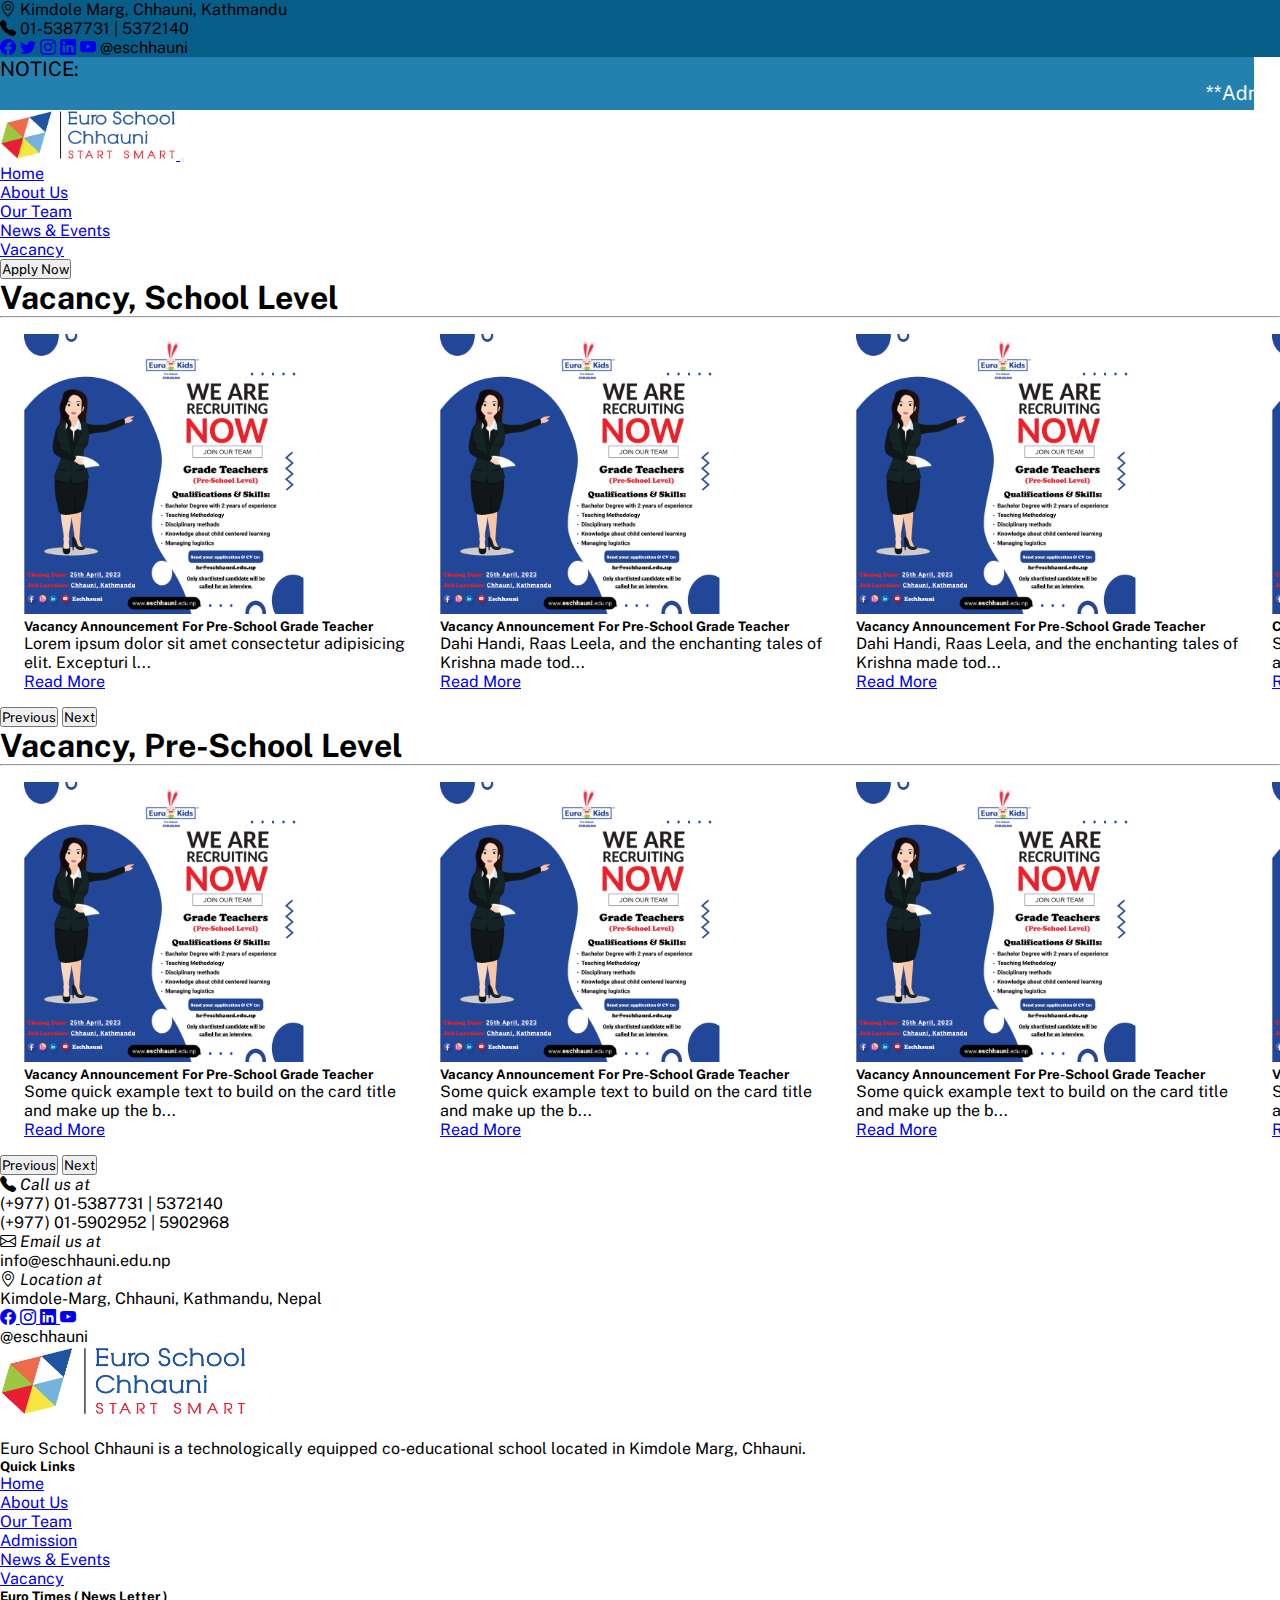
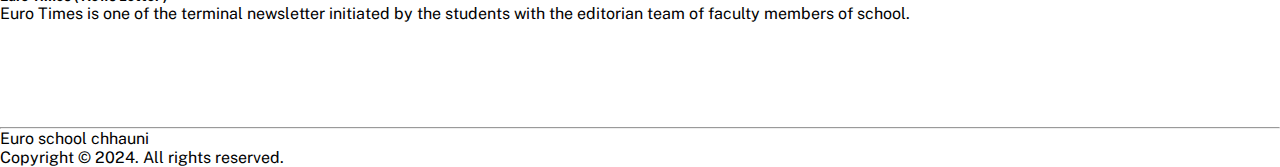
<file: vacancys.html>
<!DOCTYPE html>
<html lang="en">

<head>
    <meta charset="UTF-8">
    <meta name="viewport" content="width=device-width, initial-scale=1.0">
    <title>Euro School Chhauni Kathmandu</title>


    <!-- Google fonts -->
    <link rel="preconnect" href="https://fonts.googleapis.com">
    <link rel="preconnect" href="https://fonts.gstatic.com" crossorigin>
    <link
        href="https://fonts.googleapis.com/css2?family=Montserrat:wght@300;400;500;600;700;900&family=Public+Sans:ital,wght@0,100;0,200;0,300;0,400;0,500;0,600;0,700;1,100;1,200;1,300;1,400;1,500;1,600&display=swap"
        rel="stylesheet">
    <!-- import bookstrap-5 -->
    <link href="https://cdn.jsdelivr.net/npm/bootstrap@5.0.2/dist/css/bootstrap.min.css" rel="stylesheet"
        integrity="sha384-EVSTQN3/azprG1Anm3QDgpJLIm9Nao0Yz1ztcQTwFspd3yD65VohhpuuCOmLASjC" crossorigin="anonymous">

    <!-- for icons -->
    <link rel="stylesheet" href="https://cdn.jsdelivr.net/npm/bootstrap-icons@1.11.2/font/bootstrap-icons.min.css">
    <!-- Link custom css -->
    <link rel="stylesheet" href="./css/ourTeams.css">


</head>

<body>
    <!-- Top navbar section -->
    <header>
        <div id="topbar" class="primary-color  align-items-center text-white pt-2 pb-2
        d-none d-lg-flex">
            <div class="container row mx-auto">
                <div class=" col-4 text-start">
                    <!-- me-3 -->
                    <span class="top-header-span pt-2">
                        <i class="bi bi-geo-alt fs-5  "></i> Kimdole Marg, Chhauni, Kathmandu
                    </span>
                </div>
                <div class="col-4 text-center">
                    <!-- me-3 -->
                    <span class="top-header-span pt-2">
                        <i class="bi bi-telephone-fill fs-5 "> </i>01-5387731 | 5372140
                    </span>
                </div>
                <div class="col-4 text-end ">
                    <!-- me-3 -->
                    <span class="top-header-span pt-2  col-3 ">
                        <a href="https://www.facebook.com/ESChhauni/" target="_blank" class="text-white"><i
                                class="bi bi-facebook cursor me-3 fs-5"></i></a>
                        <a href="https://twitter.com/ESChhauni" target="_blank" class="text-white"><i
                                class="bi bi-twitter me-3 fs-5"></i></a>
                        <a href="https://www.instagram.com/euroschchhauni/" target="_blank" class="text-white"><i
                                class="bi bi-instagram me-3 fs-5"></i></a>
                        <a href="https://np.linkedin.com/company/eschhauni" target="_blank" class="text-white"><i
                                class="bi bi-linkedin fs-5 px-1 text-light me-3"></i></a>
                        <a href="https://www.youtube.com/@EuroSchoolChhauniESC" target="_blank" class="text-white"><i
                                class="bi bi bi-youtube fs-5 me-3 text-light"></i></a>

                    </span>
                    <span col-1>@eschhauni</span>
                </div>

            </div>
        </div>
    </header>

    <!-- marque start -->
    <div class="marquee-div" style="font-size: 20px; 
            font-weight: 50px;
            position: relative;
            display: inline-block;
            width: 98vw;
            background-color: #2480af;;">
        <div class="row">
            <div class="notice col-3 col-md-2 col-lg-1 pl-3 text-dark bg-warning">NOTICE:</div>
            <marquee direction="left" class="col-9 col-md-10 col-lg-11 text-light ">
                <div class="noticemarqueTitle">
                    <a href="#" style="color: white; text-decoration: none;">**Admission Open 2024 class-1 to 9**</a>
                </div>
            </marquee>
        </div>
    </div>
    <!-- marque end -->

    <!-- Nav Bar Started -->
    <nav class="navbar navbar-expand-lg navbar-light bg-light sticky-sm-top sticky-md-top sticky-top">
        <div class="container ">
            <a class="navbar-brand" href="#"><img src="./images/Logo-02 (3) (1).png" height="50px"> </a>
            <!-- <a class="navbar-brand" href="#"><img src="./images/Logo-02 (3) (1).png" height="50px"></a> -->
            <button class="navbar-toggler" type="button" data-bs-toggle="collapse"
                data-bs-target="#navbarSupportedContent" aria-controls="navbarSupportedContent" aria-expanded="false"
                aria-label="Toggle navigation">
                <span class="navbar-toggler-icon"></span>
            </button>
            <div class="collapse navbar-collapse" id="navbarSupportedContent">
                <ul class="navbar-nav ms-auto mb-2 mb-lg-0">
                    <li class="nav-item">
                        <a class="nav-link active fs-5" aria-current="page" href="./index.html">Home</a>
                    </li>
                    <li class="nav-item">
                        <a class="nav-link fs-5" href="./aboutus.html">About Us</a>
                    </li>
                    <li class="nav-item">
                        <a class="nav-link fs-5" href="./ourTeams.html">Our Team</a>
                    </li>
                    <!-- <li class="nav-item">
                        <a class="nav-link fs-5" target="_blank"
                            href="https://ingrails.com/school/admission/form/eschhauni">Admission</a>
                    </li> -->
                    <li class="nav-item">
                        <a class="nav-link fs-5" href="./events.html">News & Events</a>
                    </li>
                    <li class="nav-item">
                        <a class="nav-link fs-5" href="./vacancys.html">Vacancy</a>
                    </li>
                    <!-- <li class="nav-item">
                        <a class="nav-link fs-5" href="./vacancys.html">Blogs</a>
                    </li> -->
                    <li class="nav-item">
                        <a href="https://ingrails.com/school/admission/form/eschhauni" target="_blank"><button
                                class="btn btn-primary rounded-pill  fs-5">Apply Now </button></a>
                    </li>
                </ul>
            </div>

        </div>
    </nav>

    <!-- ========sliderSection start -->
    <section class="container">
        <div class="text-center my-3">
            <h1>Vacancy, <spam class="text-primary">School Level</spam>
            </h1>
            <hr / class="w-50 m-auto">
        </div>
        <div id="carouselExampleControls" class="carousel" data-bs-ride="carousel">
            <div class="carousel-inner">
                <div class="carousel-item active text-center ">
                    <div class="card  shadow">
                        <div class="img-wrapper">
                            <img class="w-100" src="./images/vacancy/vacancy.jpg" height="280">
                        </div>

                        <div class="card-body">
                            <h5 class="card-title">Vacancy Announcement For Pre-School Grade Teacher</h5>
                            <p class="card-text smallParagraph">Lorem ipsum dolor sit amet consectetur adipisicing elit.
                                Excepturi labore soluta ipsam magnam cum! Amet iusto dolorem voluptatum quo illum?</p>
                            <a href="./blogs.html" class="btn btn-primary">Read More</a>
                        </div>
                    </div>
                </div>
                <div class="carousel-item text-center">
                    <div class="card shadow">
                        <div class="img-wrapper">
                            <img class="w-100" src="./images/vacancy/vacancy.jpg" height="280">
                        </div>

                        <div class="card-body">
                            <h5 class="card-title">Vacancy Announcement For Pre-School Grade Teacher</h5>
                            <p class="card-text smallParagraph">Dahi Handi, Raas Leela, and the enchanting tales of
                                Krishna made today’s event truly magical. Grades 1, 2, and 3
                                celebrated Shree Krishna Janmashtami. It has been a delightful day filled with devotion,
                                music, dance, and the teachings
                                of Lord Krishna.🦚</p>
                            <a href="./blogs.html" class="btn btn-primary">Read More</a>
                        </div>
                    </div>
                </div>
                <div class="carousel-item text-center">
                    <div class="card shadow">
                        <div class="img-wrapper">
                            <img class="w-100" src="./images/vacancy/vacancy.jpg" height="280">
                        </div>

                        <div class="card-body">
                            <h5 class="card-title">Vacancy Announcement For Pre-School Grade Teacher</h5>
                            <p class="card-text smallParagraph">Dahi Handi, Raas Leela, and the enchanting tales of
                                Krishna made today’s event truly magical. Grades 1, 2, and 3
                                celebrated Shree Krishna Janmashtami. It has been a delightful day filled with devotion,
                                music, dance, and the teachings
                                of Lord Krishna.🦚</p>
                            <a href="./blogs.html" class="btn btn-primary">Read More</a>
                        </div>
                    </div>
                </div>
                <div class="carousel-item text-center">
                    <div class="card shadow">
                        <div class="img-wrapper">
                            <img class="w-100" src="./images/vacancy/vacancy.jpg" height="280">
                        </div>

                        <div class="card-body">
                            <h5 class="card-title">Card title</h5>
                            <p class="card-text smallParagraph">Some quick example text to build on the card title and
                                make up the bulk of
                                the card's content.</p>
                            <a href="./blogs.html" class="btn btn-primary">Read More</a>
                        </div>
                    </div>
                </div>

            </div>
            <button class="carousel-control-prev" type="button" data-bs-target="#carouselExampleControls"
                data-bs-slide="prev">
                <span class="carousel-control-prev-icon" aria-hidden="true"></span>
                <span class="visually-hidden">Previous</span>
            </button>
            <button class="carousel-control-next" type="button" data-bs-target="#carouselExampleControls"
                data-bs-slide="next">
                <span class="carousel-control-next-icon" aria-hidden="true"></span>
                <span class="visually-hidden">Next</span>
            </button>
        </div>
    </section>

    <!-- ========sliderSection start -->
    <section class="container">
        <div class="text-center my-3">
            <h1>Vacancy, <spam class="text-primary">Pre-School Level</spam>
            </h1>
            <hr / class="w-50 m-auto">
        </div>
        <div id="carouselExampleControls2" class="carousel" data-bs-ride="carousel">
            <div class="carousel-inner">
                <div class="carousel-item active text-center">
                    <div class="card shadow">
                        <div class="img-wrapper">
                            <img class="w-100" src="./images/vacancy/vacancy.jpg" height="280">
                        </div>

                        <div class="card-body">
                            <h5 class="card-title">Vacancy Announcement For Pre-School Grade Teacher</h5>
                            <p class="card-text smallParagraph">Some quick example text to build on the card title and
                                make up the bulk of
                                the card's content.</p>
                            <a href="./blogs.html" class="btn btn-primary">Read More</a>
                        </div>
                    </div>
                </div>
                <div class="carousel-item text-center">
                    <div class="card shadow">
                        <div class="img-wrapper">
                            <img class="w-100" src="./images/vacancy/vacancy.jpg" height="280">
                        </div>

                        <div class="card-body">
                            <h5 class="card-title">Vacancy Announcement For Pre-School Grade Teacher</h5>
                            <p class="card-text smallParagraph">Some quick example text to build on the card title and
                                make up the bulk of
                                the card's content.</p>
                            <a href="./blogs.html" class="btn btn-primary">Read More</a>
                        </div>
                    </div>
                </div>
                <div class="carousel-item text-center">
                    <div class="card shadow">
                        <div class="img-wrapper">
                            <img class="w-100" src="./images/vacancy/vacancy.jpg" height="280">
                        </div>

                        <div class="card-body">
                            <h5 class="card-title">Vacancy Announcement For Pre-School Grade Teacher</h5>
                            <p class="card-text smallParagraph">Some quick example text to build on the card title and
                                make up the bulk of
                                the card's content.</p>
                            <a href="./blogs.html" class="btn btn-primary">Read More</a>
                        </div>
                    </div>
                </div>
                <div class="carousel-item text-center">
                    <div class="card shadow">
                        <div class="img-wrapper">
                            <img class="w-100" src="./images/vacancy/vacancy.jpg" height="280">
                        </div>

                        <div class="card-body">
                            <h5 class="card-title">Vacancy Announcement For Pre-School Grade Teacher</h5>
                            <p class="card-text smallParagraph">Some quick example text to build on the card title and
                                make up the bulk of
                                the card's content.</p>
                            <a href="./blogs.html" class="btn btn-primary">Read More</a>
                        </div>
                    </div>
                </div>

            </div>
            <button class="carousel-control-prev" type="button" data-bs-target="#carouselExampleControls2"
                data-bs-slide="prev">
                <span class="carousel-control-prev-icon" aria-hidden="true"></span>
                <span class="visually-hidden">Previous</span>
            </button>
            <button class="carousel-control-next" type="button" data-bs-target="#carouselExampleControls2"
                data-bs-slide="next">
                <span class="carousel-control-next-icon" aria-hidden="true"></span>
                <span class="visually-hidden">Next</span>
            </button>
        </div>
    </section>




    <!-- footer  area -->
    <footer class="bg-dark my-3">
        <div class="container">
            <!-- first section -->
            <div class="row">
                <!-- item 1 -->
                <div class="col-lg-3 col-sm-12 col-md-4 py-2 text-center text-white  ">
                    <i class="bi bi-telephone-fill fs-1 "> <span class="fs-5 text-success">Call us at</span></i>
                    <p>(+977) 01-5387731 | 5372140</p>
                    <p>(+977) 01-5902952 | 5902968</p>

                </div>
                <div class="col-lg-3 col-sm-12 col-md-4 py-2 text-center text-white  ">
                    <i class="bi bi-envelope fs-1 "> <span class="fs-5 text-success">Email us at</span></i>
                    <p>info@eschhauni.edu.np</p>
                </div>
                <div class="col-lg-3 col-sm-12 col-md-4 py-2 text-center text-white  ">
                    <i class="bi bi-geo-alt fs-1 "> <span class="fs-5 text-success">Location at</span></i>
                    <p>Kimdole-Marg, Chhauni, Kathmandu, Nepal</p>
                </div>

                <div class="col-lg-3 col-sm-12 col-md-4 py-2 text-center text-white  ">

                    <div class="my-3">
                        <a class="text-decoration-none" href="https://www.facebook.com/ESChhauni/" target="_blank"><i
                                class="bi bi-facebook fs-1 px-1 text-light"> </i></a>
                        <a class="text-decoration-none" href="https://www.instagram.com/euroschchhauni/"
                            target="_blank"><i class="bi bi bi-instagram fs-1 px-1 text-light">
                            </i></a>
                        <a class="text-decoration-none" href="https://np.linkedin.com/company/eschhauni"
                            target="_blank"><i class="bi bi-linkedin fs-1 px-1 text-light"> </i></a>
                        <a class="text-decoration-none" href="https://www.youtube.com/@EuroSchoolChhauniESC"
                            target="_blank""><i class=" bi bi bi-youtube fs-1 px-1 text-light">
                            </i></a>
                    </div>

                    <span class="fs-5 text-success">@eschhauni</span>

                </div>


            </div>
        </div>

    </footer>

    <footer class="bg-dark">
        <div class="container">
            <div class="row">
                <div class="col-lg-5 col-sm-12 col-md-3 py-5 text-center  text-white  ">
                    <a href="#"><img src="./images/Logo-02 (3) (1).png" height="70px"> </a>
                    <!-- <a href="#"><img src="./images/eurokids preschool (1) (1).png" height="150px" class="px-1"> </a> -->
                    <br><br>
                    <p class="fs-5">Euro School Chhauni is a technologically equipped co-educational school located in
                        Kimdole Marg,
                        Chhauni.</p>
                    <!-- <i class="bi bi-facebook fs-1 px-1 text-light"> </i>
                    <i class="bi bi bi-instagram fs-1 px-1 text-light"> </i>
                    <i class="bi bi-linkedin fs-1 px-1 text-light"> </i>
                    <i class="bi bi bi-youtube fs-1 px-1 text-light"> </i> -->
                </div>
                <div class="col-lg-3 col-sm-12 col-md-3 py-5 text-center text-primary ">
                    <h5>Quick Links</h5>
                    <ul class="navbar-nav ms-auto mb-2 mb-lg-0 ">
                        <li class="py-1">
                            <a class="text-light text-decoration-none fs-5"  href="./index.html">Home</a>
                        </li>
                        <li class="py-1">
                            <a class="text-light text-decoration-none fs-5" href="./aboutus.html">About Us</a>
                        </li>
                        <li class="py-1">
                            <a class="text-light text-decoration-none fs-5" href="./ourTeams.html">Our Team</a>
                        </li>
                        <li class="py-1">
                            <a class="text-light text-decoration-none fs-5" target="_blank"
                                href="https://ingrails.com/school/admission/form/eschhauni">Admission</a>
                        </li>
                        <li class="py-1">
                            <a class="text-light text-decoration-none fs-5" href="./events.html">News &
                                Events</a>
                        </li>
                        <li class="py-1">
                            <a class="text-light text-decoration-none fs-5" href="./vacancys.html">Vacancy</a>
                        </li>
                    </ul>
                </div>
                <!-- <div class="col-lg-2 col-sm-12 col-md-3 py-5 text-center text-primary ">
                    <h5>Contact Info</h5>
                </div> -->
                <div class="col-lg-4 col-sm-12 col-md-3 py-5 text-start ">
                    <h5 class="text-primary">Euro Times ( News Letter )</h5>
                    <p class="text-white fs-5 text-start">Euro Times is one of the terminal newsletter initiated by the
                        students with the editorian team of
                        faculty members of
                        school.</p>
                    <iframe class="justify-contain-between align-items-center"
                        src="https://www.google.com/maps/embed?pb=!1m18!1m12!1m3!1d3532.279527286524!2d85.28197154402733!3d27.708654481210065!2m3!1f0!2f0!3f0!3m2!1i1024!2i768!4f13.1!3m3!1m2!1s0x39eb198d8a46f5bf%3A0xb7d342d416ab7d0e!2sEuro%20School%2C%20Chhauni!5e0!3m2!1sne!2snp!4v1704896555283!5m2!1sne!2snp"
                        height="100px" width="300px" style="border:0;" allowfullscreen="" loading="lazy"
                        referrerpolicy="no-referrer-when-downgrade"></iframe>

                </div>
            </div>
            <hr / class="text-primary ">
            <div class="m-auto row  text-primary">

                <div class="col-6">
                    <p>Euro school chhauni</p>
                </div>
                <div class="col-6 text-end">
                    <p>Copyright © 2024. All rights reserved.</p>
                </div>

            </div>
        </div>

    </footer>



    <!-- import Bootstrap js -->
    <!-- <script src="https://code.jquery.com/jquery-3.6.0.min.js"></script> -->

    <script src="https://code.jquery.com/jquery-3.7.1.min.js"
        integrity="sha256-/JqT3SQfawRcv/BIHPThkBvs0OEvtFFmqPF/lYI/Cxo=" crossorigin="anonymous"></script>
    <script src="https://cdn.jsdelivr.net/npm/bootstrap@5.0.2/dist/js/bootstrap.bundle.min.js"
        integrity="sha384-MrcW6ZMFYlzcLA8Nl+NtUVF0sA7MsXsP1UyJoMp4YLEuNSfAP+JcXn/tWtIaxVXM"
        crossorigin="anonymous"></script>
    <script src="./js/script.js"></script>
    <script>

        //for small Paragraph
        let paragraphList = document.querySelectorAll(".smallParagraph")
        for (let a of paragraphList) {
            let paragraph = a.innerHTML
            console.log(paragraph);
            var smallParagraph = paragraph.substring(0, 100) + "...";
            a.innerHTML = smallParagraph;
        }

        
            // === for slider
            $(".carousel").each(function(e){
                var currentCarouselId = '#'+ $(this).attr('id');
                
                var multipleItemCaresole = document.querySelector(currentCarouselId);
        
                if (window.matchMedia("(min-width:576px)").matches) {
                    var carousel = new bootstrap.Carousel(multipleItemCaresole, {
                        interval: false

                    })
                    var carouselWidth = $(currentCarouselId + ' .carousel-inner')[0].scrollWidth;
                    var cardwidth = $(currentCarouselId + ' .carousel-item').outerWidth(true);;

                    var scrollPosition = 0;

                    $( currentCarouselId +' .carousel-control-next').on('click', function () {
                        if (scrollPosition < (carouselWidth - (cardwidth * 4))) {
                            scrollPosition = scrollPosition + cardwidth;
                            console.log(scrollPosition)
                            $(currentCarouselId + ' .carousel-inner').animate({ scrollLeft: scrollPosition }, 600)
                        }

                    })

                    $( currentCarouselId + ' .carousel-control-prev').on('click', function () {
                        if (scrollPosition > 0) {
                            scrollPosition = scrollPosition - cardwidth;
                            console.log(scrollPosition)
                            $(currentCarouselId + ' .carousel-inner').animate({ scrollLeft: scrollPosition }, 600)
                        }

                    })
                } else {
                    $(multipleItemCaresole).addClass('slide')
                }
            });
    </script>
</body>

</html>
</file>
<file: css/style.css>
* {
  margin: 0;
  padding: 0;
  /* font-family: "Montserrat", sans-serif; */
  font-family: "Public Sans", sans-serif;
}

/* General css */
:root{
    --primaryColor:#075e89;
    --LightColor: #fff;
    --SecondaryColor: #f99a00;
    --DarkColor: #585858;
}
.primary-color{
    background-color: var(--primaryColor)
}

/* navbarcss */
.nav-item{
    font-size: medium;
    color: var(--DarkColor);
}


/* hero section */

@media (max-width : 576px ) {
    .carousel-item img {
    height: 200px ;
    width: 200px ;
    /* overflow: hidden; */
    background-repeat: no-repeat;
    background-size: cover;
    background-position: contain;
    align-items: center;
    justify-content: center;
}
}


.hero .carousel-item img {
    height: 35em ;
    width: 100%;
    /* overflow: hidden; */
    background-repeat: no-repeat;
    background-size: cover;
    background-position: contain;
    align-items: center;
    justify-content: center;
    
}


.hero .carousel-item::before{
    content: "";
    background-color: black;
    position: absolute;
    top: 0;
    right: 0;
    left: 0;
    bottom: 0;
    opacity: 0.6;
}

.hero .carousel-item .carausal-container{
    display:flex;
    justify-content: center;
    align-items: center;
    position: absolute;
    top: 0;
    right: 0;
    left: 0;
    bottom: 0;
}
.hero .carausal-topics{
    align-items: center;
    width: 70%;
    text-align: center;
    color: #fff;
}

/* Student info */
.std-info .card-title{
    font-size: 30px;
    font-weight: 200px;
}

.about-section .message  .hidden{
    display: none;
}


/* gallery */
.gallery .gallery-items img{
    max-width: 100%;
    background-color: #ffffffff;
    padding: 15px;
    width: 100%;
    box-shadow: 0 0 15px rgba(0,0,0,0.3);
    cursor: pointer;
}
.gallery .gallery-items{
    background-color: #dbddf1;
    /* padding: 80px 0; */
    align-items:center ;
    justify-content: center;
}

.gallery-model .model-img{
    width: 100;
}

.testimonials{
    background: linear-gradient(to right,hsl(180,98%,37%),hsl(170,100%,48%));
    padding: 100px 0;
}
.container_testimonial{
    max-width: 1170px;
    margin: auto;
    padding:0 15px
}

.section-header{
    text-align: center;
    margin-bottom: 50px;
}

.section-header .title{
    font-size: 35px;
    font-weight: 600;
    text-transform: capitalize;
    color: hsl(0,0%,100%);
    line-height: 1.2;
}
.testimonials-item{
    background-color: hsl(0,0%,100%);
    padding: 30px;
    border-radius: 30px;
}
.testimonials-item .info{
    display: flex;
    align-items: center;
}

.testimonials-item img{
    max-width: 80px;
    border-radius: 50%;
    margin-right: 20px;
    vertical-align: middle;
}
.testimonials-item .name{
    font-size: 24px;
    text-transform: capitalize;
    font-weight: 600;
    color: hsl(0,0%, 0%);
    line-height: 1.2;
}

.testimonials-item .job{
    text-transform: capitalize;
    color: hsl(0,0%, 40%);
}
.testimonials-item p{
    margin-top: 20px;
    color:hsl(0,0%,40%)
}

.testimonials-item .rating{
    margin-top: 15px;
    font-size: 14px;
    color:#f99a00;
}
.testimonials .swiper-pagination{
    position: relative;
    margin-top: 40px;
    bottom: auto;
}
.testimonials .swiper-pagination-bullet{
    height: 12px;
    width: 12px;
    background-color: hsl(0, 0%, 100%);
}
</file>
<file: css/ourTeams.css>
* {
  margin: 0;
  padding: 0;
  /* font-family: "Montserrat", sans-serif; */
  font-family: "Public Sans", sans-serif;
}
:root{
    --primaryColor:#075e89;
    --LightColor: #fff;
    --SecondaryColor: #f99a00;
    --DarkColor: #585858;
}
.primary-color{
    background-color: var(--primaryColor)
}

/* navbarcss */
.nav-item{
    font-size: medium;
    color: var(--DarkColor);
}

@media (min-width: 768px) {
  .carousel-inner {
    display: flex;
  }
  .carousel-item {
    margin-right: 0;
    flex: 0 0 33.333333%;
    display: block;
  }
}
.carousel-inner{
    padding: 1em;
}
.card{
  margin: 0 0.5em;
}
</file>
